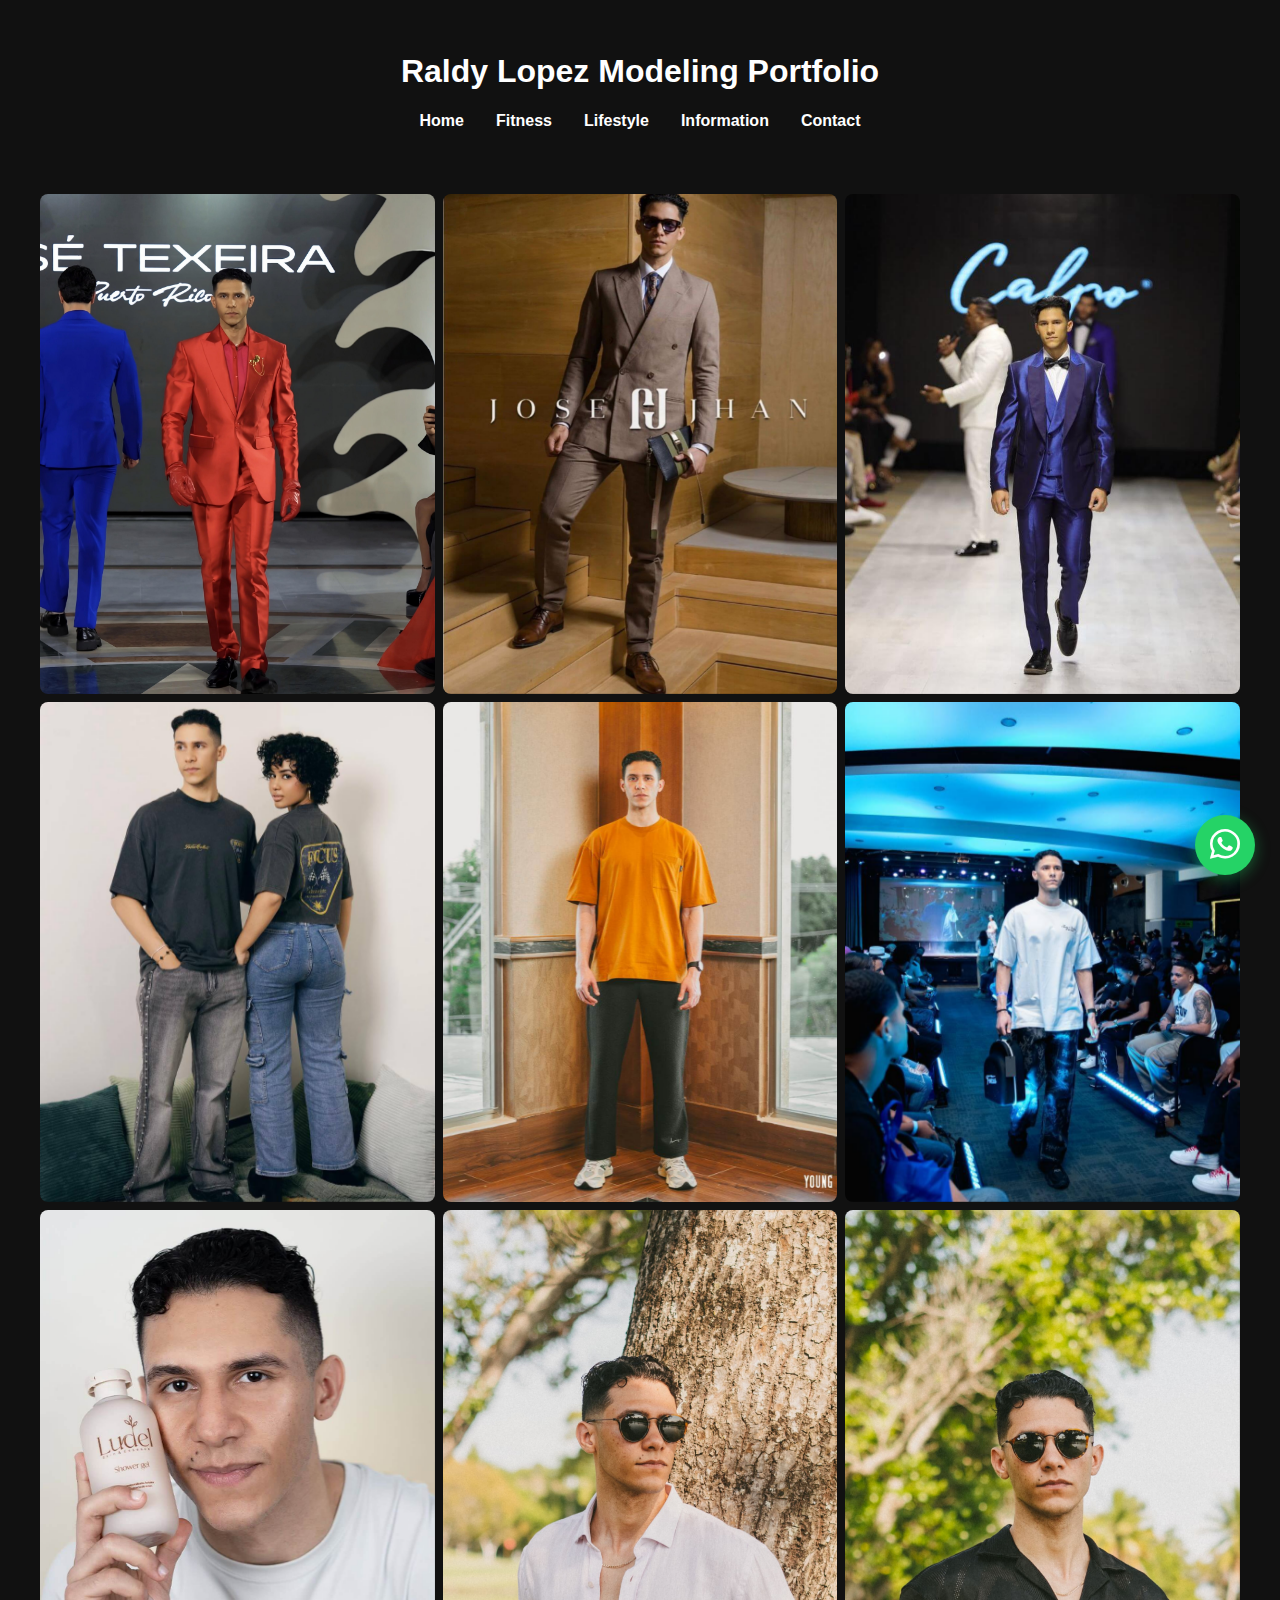
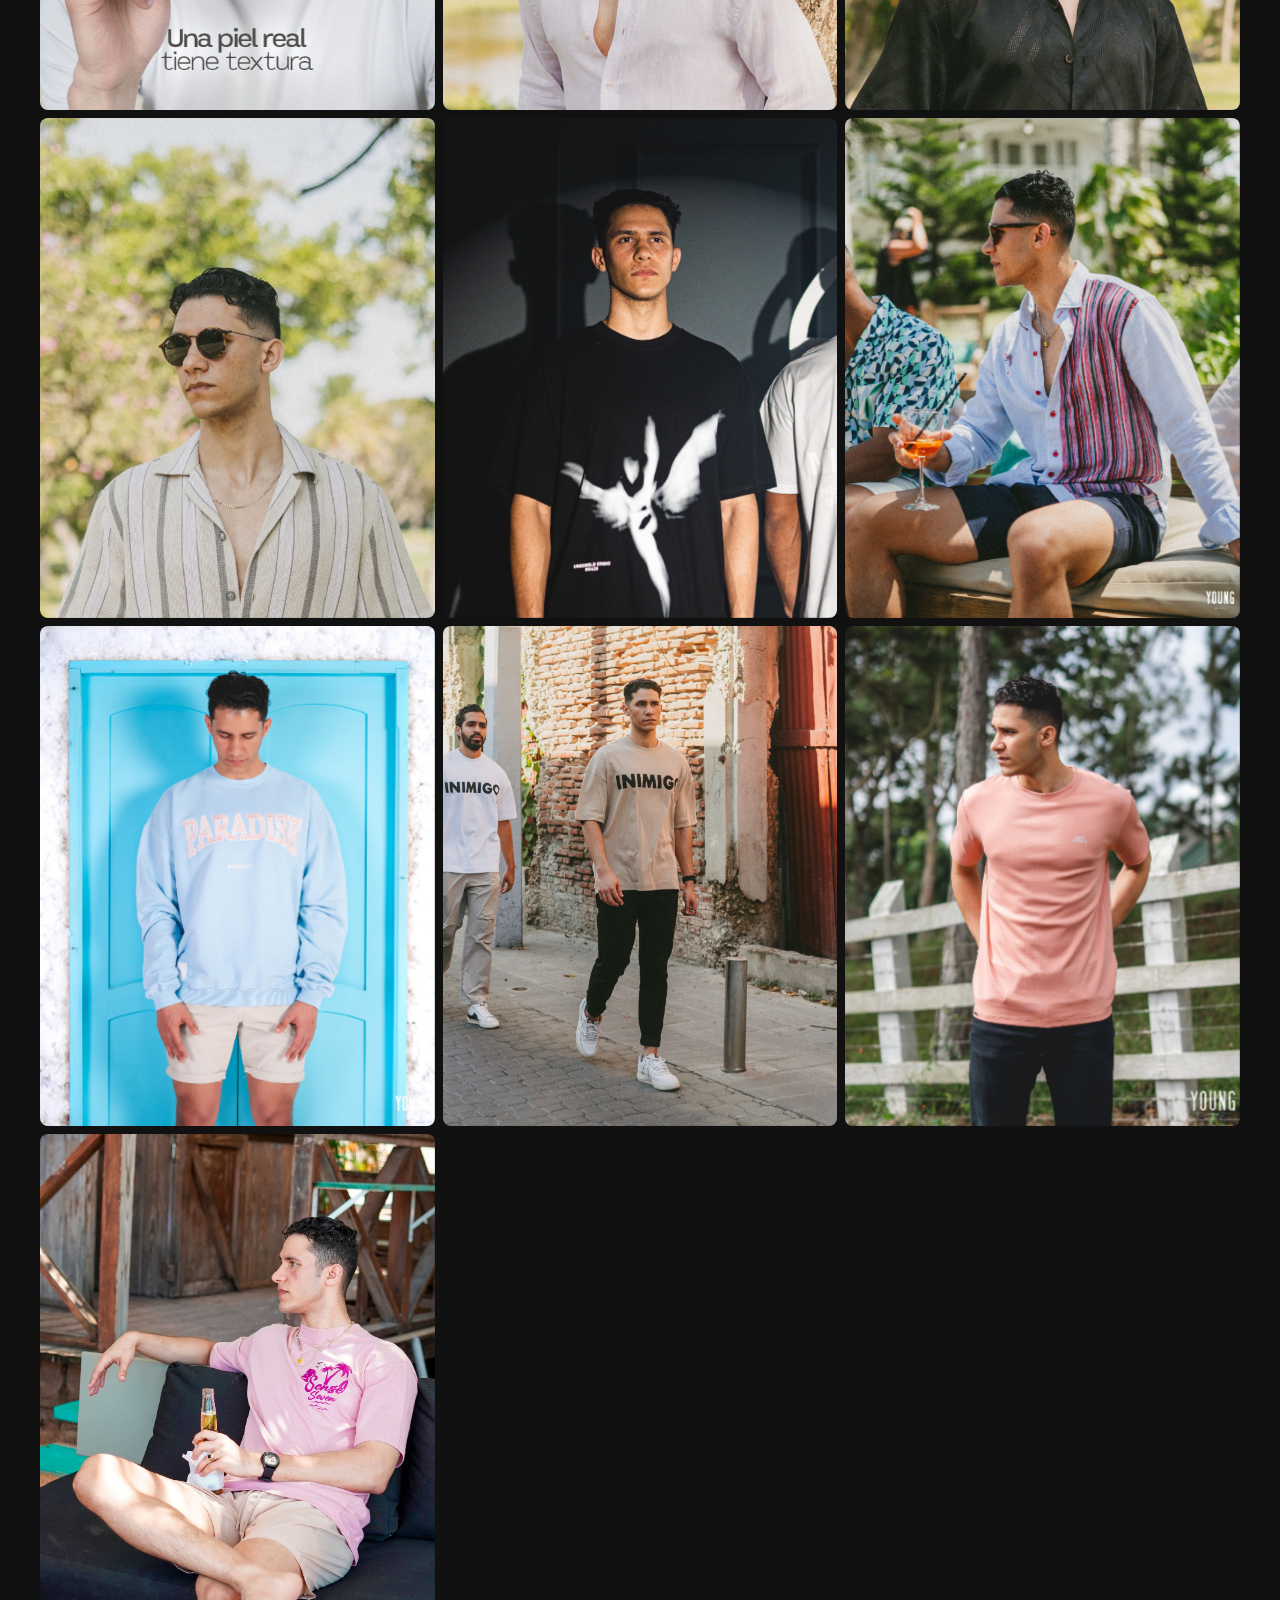
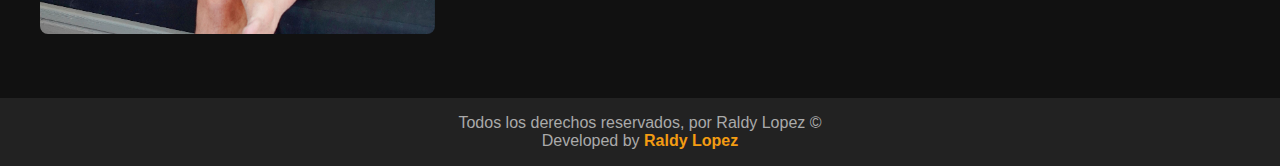
<file: index.html>
<!DOCTYPE html>
<html lang="es">
<head>
  <meta charset="UTF-8">
  <meta name="viewport" content="width=device-width, initial-scale=1.0">
  <title>Raldy Lopez Portfolio</title>
  <!-- Estilos principales -->
  <link rel="stylesheet" href="style.css">
  <!-- Bootstrap Icons para el icono de WhatsApp -->
  <link rel="stylesheet" href="https://cdn.jsdelivr.net/npm/bootstrap-icons@1.11.0/font/bootstrap-icons.css">
  <!-- Librería Fancybox para galería -->
  <link rel="stylesheet" href="https://cdn.jsdelivr.net/npm/@fancyapps/ui@5.0/dist/fancybox/fancybox.css" />
</head>
<body>

<!-- ====== Header ====== -->
<header>
  <h1>Raldy Lopez Modeling Portfolio</h1>

  <!-- Menú hamburguesa -->
  <nav class="navbar">
    <!-- Botón hamburguesa con 3 líneas -->
    <div class="menu-toggle" id="menu-toggle">
      <span></span>
      <span></span>
      <span></span>
    </div>

    <!-- Enlaces del menú -->
    <ul class="nav-links" id="nav-links">
      <li><a href="index.html">Home</a></li>
      <li><a href="fitness.html">Fitness</a></li>
      <li><a href="lifestyle.html">Lifestyle</a></li>
     <!-- <li><a href="videos.html">Videos</a></li> -->
      <li><a href="about.html">Information</a></li>
      <li><a href="contact.html">Contact</a></li>
    </ul>
  </nav>
</header>

<!-- ====== Galería principal (Grid 3x3) ====== -->
<section class="grid">

  <!-- ===== Jose Texeira ===== -->
  <a href="jose-texeira/1.jpeg" data-fancybox="josetexeira" class="grid-item">
    <img src="jose-texeira/1.jpeg" alt="Sesión Focus 1">
  </a>
  <a href="jose-texeira/2.jpeg" data-fancybox="josetexeira" style="display:none;"></a>
  <a href="jose-texeira/3.jpeg" data-fancybox="josetexeira" style="display:none;"></a>
  <a href="jose-texeira/4.jpeg" data-fancybox="josetexeira" style="display:none;"></a>
  <a href="jose-texeira/5.jpeg" data-fancybox="josetexeira" style="display:none;"></a>
  <a href="jose-texeira/6.jpeg" data-fancybox="josetexeira" style="display:none;"></a>
  <a href="jose-texeira/7.jpeg" data-fancybox="josetexeira" style="display:none;"></a>


  <!-- ===== Sesión 3: Jose Jhan ===== -->
  <a href="Jose-Jhan/1.jpeg" data-fancybox="sesion3" class="grid-item">
    <img src="Jose-Jhan/1.jpeg" alt="Sesión Jose Jhan 1">
  </a>
  <a href="Jose-Jhan/2.jpeg" data-fancybox="sesion3" style="display:none;"></a>
  <a href="Jose-Jhan/3.jpeg" data-fancybox="sesion3" style="display:none;"></a>
  <a href="Jose-Jhan/4.jpeg" data-fancybox="sesion3" style="display:none;"></a>
  <a href="Jose-Jhan/5.jpeg" data-fancybox="sesion3" style="display:none;"></a>
  <a href="Jose-Jhan/6.jpeg" data-fancybox="sesion3" style="display:none;"></a>
  <a href="Jose-Jhan/7.jpeg" data-fancybox="sesion3" style="display:none;"></a>

  <!-- ===== Sesión 4: Calpo ===== -->
  <a href="Calpo/1.jpeg" data-fancybox="sesion4" class="grid-item">
    <img src="Calpo/1.jpeg" alt="Sesión Calpo 1">
  </a>
  <a href="Calpo/2.jpeg" data-fancybox="sesion4" style="display:none;"></a>
  <a href="Calpo/4.jpeg" data-fancybox="sesion4" style="display:none;"></a>
  <a href="Calpo/5.jpeg" data-fancybox="sesion4" style="display:none;"></a>
  <a href="Calpo/6.jpeg" data-fancybox="sesion4" style="display:none;"></a>
  <a href="Calpo/7.jpeg" data-fancybox="sesion4" style="display:none;"></a>
  <a href="Calpo/8.jpeg" data-fancybox="sesion4" style="display:none;"></a>
  <a href="Calpo/9.jpeg" data-fancybox="sesion4" style="display:none;"></a>
  <a href="Calpo/10.jpeg" data-fancybox="sesion4" style="display:none;"></a>


  <!-- ===== Sesión 1: Focus ===== -->
  <a href="focus/1.jpeg" data-fancybox="sesion1" class="grid-item">
    <img src="focus/1.jpeg" alt="Sesión Focus 1">
  </a>
  <a href="focus/2.jpeg" data-fancybox="sesion1" style="display:none;"></a>
  <a href="focus/3.jpeg" data-fancybox="sesion1" style="display:none;"></a>
  <a href="focus/4.jpeg" data-fancybox="sesion1" style="display:none;"></a>
  <a href="focus/5.jpeg" data-fancybox="sesion1" style="display:none;"></a>
  <a href="focus/6.jpeg" data-fancybox="sesion1" style="display:none;"></a>
  <a href="focus/7.jpeg" data-fancybox="sesion1" style="display:none;"></a>
  <a href="focus/8.jpeg" data-fancybox="sesion1" style="display:none;"></a>
  <a href="focus/9.jpeg" data-fancybox="sesion1" style="display:none;"></a>
  <a href="focus/10.jpeg" data-fancybox="sesion1" style="display:none;"></a>

  <!-- ===== Sesión 2: Inimigo Young ===== -->
  <a href="Inimigo-Young/1.jpeg" data-fancybox="sesion2" class="grid-item">
    <img src="Inimigo-Young/1.jpeg" alt="Sesión Inimigo Young 1">
  </a>
  <a href="Inimigo-Young/2.jpeg" data-fancybox="sesion2" style="display:none;"></a>
  <a href="Inimigo-Young/3.jpeg" data-fancybox="sesion2" style="display:none;"></a>
  <a href="Inimigo-Young/4.jpeg" data-fancybox="sesion2" style="display:none;"></a>
  <a href="Inimigo-Young/5.jpeg" data-fancybox="sesion2" style="display:none;"></a>
  <a href="Inimigo-Young/6.jpeg" data-fancybox="sesion2" style="display:none;"></a>
  <a href="Inimigo-Young/7.jpeg" data-fancybox="sesion2" style="display:none;"></a>
  <a href="Inimigo-Young/8.jpeg" data-fancybox="sesion2" style="display:none;"></a>
  <a href="Inimigo-Young/9.jpeg" data-fancybox="sesion2" style="display:none;"></a>
  <a href="Inimigo-Young/10.jpeg" data-fancybox="sesion2" style="display:none;"></a>
  <a href="Inimigo-Young/11.jpeg" data-fancybox="sesion2" style="display:none;"></a>



  <!-- ===== Sesión 5: Focus pasarela ===== -->
  <a href="Focus-pasarela/1.jpeg" data-fancybox="sesion5" class="grid-item">
    <img src="Focus-pasarela/1.jpeg" alt="Sesión Focus pasarela 1">
  </a>
  <a href="Focus-pasarela/2.jpeg" data-fancybox="sesion5" style="display:none;"></a>
  <a href="Focus-pasarela/3.jpeg" data-fancybox="sesion5" style="display:none;"></a>
  <a href="Focus-pasarela/4.jpeg" data-fancybox="sesion5" style="display:none;"></a>
  <a href="Focus-pasarela/5.jpeg" data-fancybox="sesion5" style="display:none;"></a>
  <a href="Focus-pasarela/6.jpeg" data-fancybox="sesion5" style="display:none;"></a>

  <!-- ===== Sesión 6: Ludel Skin ===== -->
  <a href="Ludel-Skin/1.jpeg" data-fancybox="sesion6" class="grid-item">
    <img src="Ludel-Skin/1.jpeg" alt="Sesión Ludel Skin">
  </a>
  <a href="Ludel-Skin/2.jpeg" data-fancybox="sesion6" style="display:none;"></a>
  <a href="Ludel-Skin/3.jpeg" data-fancybox="sesion6" style="display:none;"></a>

  <!-- ===== Sesión 7: Semana Santa Young 2024 parte 3 ===== -->
  <a href="Young-semana-santa-2024-parte-3/1.jpeg" data-fancybox="sesion7" class="grid-item">
    <img src="Young-semana-santa-2024-parte-3/1.jpeg" alt="Sesión Semana Santa Young 2024 parte 3">
  </a>
  <a href="Young-semana-santa-2024-parte-3/2.jpeg" data-fancybox="sesion7" style="display:none;"></a>
  <a href="Young-semana-santa-2024-parte-3/3.jpeg" data-fancybox="sesion7" style="display:none;"></a>
  <a href="Young-semana-santa-2024-parte-3/4.jpeg" data-fancybox="sesion7" style="display:none;"></a>
  <a href="Young-semana-santa-2024-parte-3/5.jpeg" data-fancybox="sesion7" style="display:none;"></a>
  <a href="Young-semana-santa-2024-parte-3/6.jpeg" data-fancybox="sesion7" style="display:none;"></a>
  <a href="Young-semana-santa-2024-parte-3/7.jpeg" data-fancybox="sesion7" style="display:none;"></a>

  <!-- ===== Sesión 8: Semana Santa Young 2024 parte 1 ===== -->
  <a href="Young-semana-santa-2024/1.jpeg" data-fancybox="sesion8" class="grid-item">
    <img src="Young-semana-santa-2024/1.jpeg" alt="Sesión Semana Santa Young 2024 parte 1">
  </a>
  <a href="Young-semana-santa-2024/2.jpeg" data-fancybox="sesion8" style="display:none;"></a>
  <a href="Young-semana-santa-2024/3.jpeg" data-fancybox="sesion8" style="display:none;"></a>
  <a href="Young-semana-santa-2024/4.jpeg" data-fancybox="sesion8" style="display:none;"></a>
  <a href="Young-semana-santa-2024/5.jpeg" data-fancybox="sesion8" style="display:none;"></a>
  <a href="Young-semana-santa-2024/6.jpeg" data-fancybox="sesion8" style="display:none;"></a>
  <a href="Young-semana-santa-2024/7.jpeg" data-fancybox="sesion8" style="display:none;"></a>

  <!-- ===== Sesión 9: Semana Santa Young 2024 parte 2 ===== -->
  <a href="Young-semana-santa-2024-parte-2/1.jpeg" data-fancybox="sesion9" class="grid-item">
    <img src="Young-semana-santa-2024-parte-2/1.jpeg" alt="Sesión Semana Santa Young 2024 parte 2">
  </a>
  <a href="Young-semana-santa-2024-parte-2/2.jpeg" data-fancybox="sesion9" style="display:none;"></a>
  <a href="Young-semana-santa-2024-parte-2/3.jpeg" data-fancybox="sesion9" style="display:none;"></a>
  <a href="Young-semana-santa-2024-parte-2/4.jpeg" data-fancybox="sesion9" style="display:none;"></a>
  <a href="Young-semana-santa-2024-parte-2/5.jpeg" data-fancybox="sesion9" style="display:none;"></a>
  <a href="Young-semana-santa-2024-parte-2/6.jpeg" data-fancybox="sesion9" style="display:none;"></a>
  <a href="Young-semana-santa-2024-parte-2/7.jpeg" data-fancybox="sesion9" style="display:none;"></a>
  <a href="Young-semana-santa-2024-parte-2/8.jpeg" data-fancybox="sesion9" style="display:none;"></a>
  <a href="Young-semana-santa-2024-parte-2/9.jpeg" data-fancybox="sesion9" style="display:none;"></a>
  <a href="Young-semana-santa-2024-parte-2/10.jpeg" data-fancybox="sesion9" style="display:none;"></a>
  <a href="Young-semana-santa-2024-parte-2/11.jpeg" data-fancybox="sesion9" style="display:none;"></a>
  <a href="Young-semana-santa-2024-parte-2/12.jpeg" data-fancybox="sesion9" style="display:none;"></a>
  <a href="Young-semana-santa-2024-parte-2/13.jpeg" data-fancybox="sesion9" style="display:none;"></a>
  <a href="Young-semana-santa-2024-parte-2/14.jpeg" data-fancybox="sesion9" style="display:none;"></a>


  <!-- ===== Sesión 10: Heavely Undergold ===== -->
  <a href="heavely-undergold/1.jpeg" data-fancybox="sesion10" class="grid-item">
    <img src="heavely-undergold/1.jpeg" alt="Sesión Heavely Undergold">
  </a>
  <a href="heavely-undergold/2.jpeg" data-fancybox="sesion10" style="display:none;"></a>
  <a href="heavely-undergold/3.jpeg" data-fancybox="sesion10" style="display:none;"></a>
  <a href="heavely-undergold/4.jpeg" data-fancybox="sesion10" style="display:none;"></a>
  <a href="heavely-undergold/5.jpeg" data-fancybox="sesion10" style="display:none;"></a>
  <a href="heavely-undergold/6.jpeg" data-fancybox="sesion10" style="display:none;"></a>
  <a href="heavely-undergold/7.jpeg" data-fancybox="sesion10" style="display:none;"></a>
  <a href="heavely-undergold/8.jpeg" data-fancybox="sesion10" style="display:none;"></a>
  <a href="heavely-undergold/9.jpeg" data-fancybox="sesion10" style="display:none;"></a>
  <a href="heavely-undergold/11.jpeg" data-fancybox="sesion10" style="display:none;"></a>
  <a href="heavely-undergold/12.jpeg" data-fancybox="sesion10" style="display:none;"></a>

  <!-- ===== Sesión 11: semana santa young 2023 parte 1  ===== -->
  <a href="semana-santa-young-2023/1.jpeg" data-fancybox="sesion11" class="grid-item">
    <img src="semana-santa-young-2023/1.jpeg" alt="Sesión Semana Santa Young 2023 parte 1">
  </a>
  <a href="semana-santa-young-2023/2.jpeg" data-fancybox="sesion11" style="display:none;"></a>
  <a href="semana-santa-young-2023/3.jpeg" data-fancybox="sesion11" style="display:none;"></a>
  <a href="semana-santa-young-2023/4.jpeg" data-fancybox="sesion11" style="display:none;"></a>
  <a href="semana-santa-young-2023/5.jpeg" data-fancybox="sesion11" style="display:none;"></a>
  <a href="semana-santa-young-2023/6.jpeg" data-fancybox="sesion11" style="display:none;"></a>
  <a href="semana-santa-young-2023/7.jpeg" data-fancybox="sesion11" style="display:none;"></a>
  <a href="semana-santa-young-2023/8.jpeg" data-fancybox="sesion11" style="display:none;"></a>
  <a href="semana-santa-young-2023/9.jpeg" data-fancybox="sesion11" style="display:none;"></a>
  <a href="semana-santa-young-2023/10.jpeg" data-fancybox="sesion11" style="display:none;"></a>
  <a href="semana-santa-young-2023/11.jpeg" data-fancybox="sesion11" style="display:none;"></a>
  <a href="semana-santa-young-2023/12.jpeg" data-fancybox="sesion11" style="display:none;"></a>


  <!-- ===== Sesión 12:paradise undergold   ===== -->
  <a href="paradise-undergold/1.jpeg" data-fancybox="sesion12" class="grid-item">
    <img src="paradise-undergold/1.jpeg" alt="Sesión 12 ">
  </a>
  <a href="paradise-undergold/2.jpeg" data-fancybox="sesion12" style="display:none;"></a>
  <a href="paradise-undergold/3.jpeg" data-fancybox="sesion12" style="display:none;"></a>
  <a href="paradise-undergold/4.jpeg" data-fancybox="sesion12" style="display:none;"></a>
  <a href="paradise-undergold/5.jpeg" data-fancybox="sesion12" style="display:none;"></a>


  <!-- ===== Sesión 13: inimigo no enemies  ===== -->
  <a href="inimigo-no-enemies/1.jpeg" data-fancybox="sesion13" class="grid-item">
    <img src="inimigo-no-enemies/1.jpeg" alt="Sesión 13 inimigo no enemies">
  </a>
  <a href="inimigo-no-enemies/2.jpeg" data-fancybox="sesion13" style="display:none;"></a>
  <a href="inimigo-no-enemies/3.jpeg" data-fancybox="sesion13" style="display:none;"></a>
  <a href="inimigo-no-enemies/4.jpeg" data-fancybox="sesion13" style="display:none;"></a>
  <a href="inimigo-no-enemies/5.jpeg" data-fancybox="sesion13" style="display:none;"></a>
  <a href="inimigo-no-enemies/6.jpeg" data-fancybox="sesion13" style="display:none;"></a>
  <a href="inimigo-no-enemies/7.jpeg" data-fancybox="sesion13" style="display:none;"></a>
  <a href="inimigo-no-enemies/8.jpeg" data-fancybox="sesion13" style="display:none;"></a>
  <a href="inimigo-no-enemies/9.jpeg" data-fancybox="sesion13" style="display:none;"></a>
  <a href="inimigo-no-enemies/10.jpeg" data-fancybox="sesion13" style="display:none;"></a>


    <!-- ===== Sesión 14: dsplace young ===== -->
  <a href="dsplace-young/1.jpeg" data-fancybox="sesion14" class="grid-item">
    <img src="dsplace-young/1.jpeg" alt="Sesión 14 dsplace young">
  </a>
  <a href="dsplace-young/2.jpeg" data-fancybox="sesion14" style="display:none;"></a>
  <a href="dsplace-young/3.jpeg" data-fancybox="sesion14" style="display:none;"></a>
  <a href="dsplace-young/4.jpeg" data-fancybox="sesion14" style="display:none;"></a>
  <a href="dsplace-young/5.jpeg" data-fancybox="sesion14" style="display:none;"></a>
  <a href="dsplace-young/6.jpeg" data-fancybox="sesion14" style="display:none;"></a>
  <a href="dsplace-young/7.jpeg" data-fancybox="sesion14" style="display:none;"></a>
  <a href="dsplace-young/8.jpeg" data-fancybox="sesion14" style="display:none;"></a>
  <a href="dsplace-young/9.jpeg" data-fancybox="sesion14" style="display:none;"></a>


  <!-- ===== Sesión 15: Sense 7 - semana santa ===== -->
  <a href="sense7-semana-santa/1.jpeg" data-fancybox="sesion15" class="grid-item">
    <img src="sense7-semana-santa/1.jpeg" alt="Sesión 15 Sense 7 semana santa">
  </a>
  <a href="sense7-semana-santa/2.jpeg" data-fancybox="sesion15" style="display:none;"></a>
  <a href="sense7-semana-santa/3.jpeg" data-fancybox="sesion15" style="display:none;"></a>
  <a href="sense7-semana-santa/4.jpeg" data-fancybox="sesion15" style="display:none;"></a>
  <a href="sense7-semana-santa/5.jpeg" data-fancybox="sesion15" style="display:none;"></a>

</section>

<!-- ====== Footer ====== -->
<footer class="footer">
  <p class="footer__texto">Todos los derechos reservados, por Raldy Lopez ©</p>
  <p class="footer__texto">Developed by <a href="https://raldylopez20.github.io/Landing-page-personal-de-servicios/" target="_blank" class="footer-enlace">Raldy Lopez</a></p>
</footer>

<!-- ====== Botón flotante de WhatsApp ====== -->
<a href="https://wa.me/18294635850?text=Hola%20Raldy%20un%20placer%2C%20soy%20%28TU%20NOMBRE%29%2C%20me%20gusto%20tu%20perfil%20y%20me%20gustaria%20trabajar%20o%20colaborar%20contigo%21%21"
   target="_blank" class="whatsapp-flotante">
  <i class="bi bi-whatsapp"></i>
</a>

<!-- ====== Scripts ====== -->
<!-- Script de Fancybox para galería lightbox -->
<script src="https://cdn.jsdelivr.net/npm/@fancyapps/ui@5.0/dist/fancybox/fancybox.umd.js"></script>
<script>
  // Configuración de Fancybox (con miniaturas y más controles)
  Fancybox.bind("[data-fancybox]", {
    // Miniaturas activadas automáticamente
    Thumbs: {
      autoStart: true,
    },
    // Barra de herramientas con más botones
    Toolbar: {
      display: {
        left: ["infobar"],
        middle: ["zoomIn", "zoomOut", "toggle1to1"],
        right: ["slideshow", "fullscreen", "download", "thumbs", "close"],
      },
    }
  });
</script>

<!-- Script para el menú hamburguesa responsive -->
<script>
  const toggle = document.getElementById('menu-toggle');
  const navLinks = document.getElementById('nav-links');

  toggle.addEventListener('click', () => {
    toggle.classList.toggle('active');   // Activa animación del botón hamburguesa
    navLinks.classList.toggle('active'); // Muestra u oculta el menú
  });
</script>

</body>
</html>
</file>
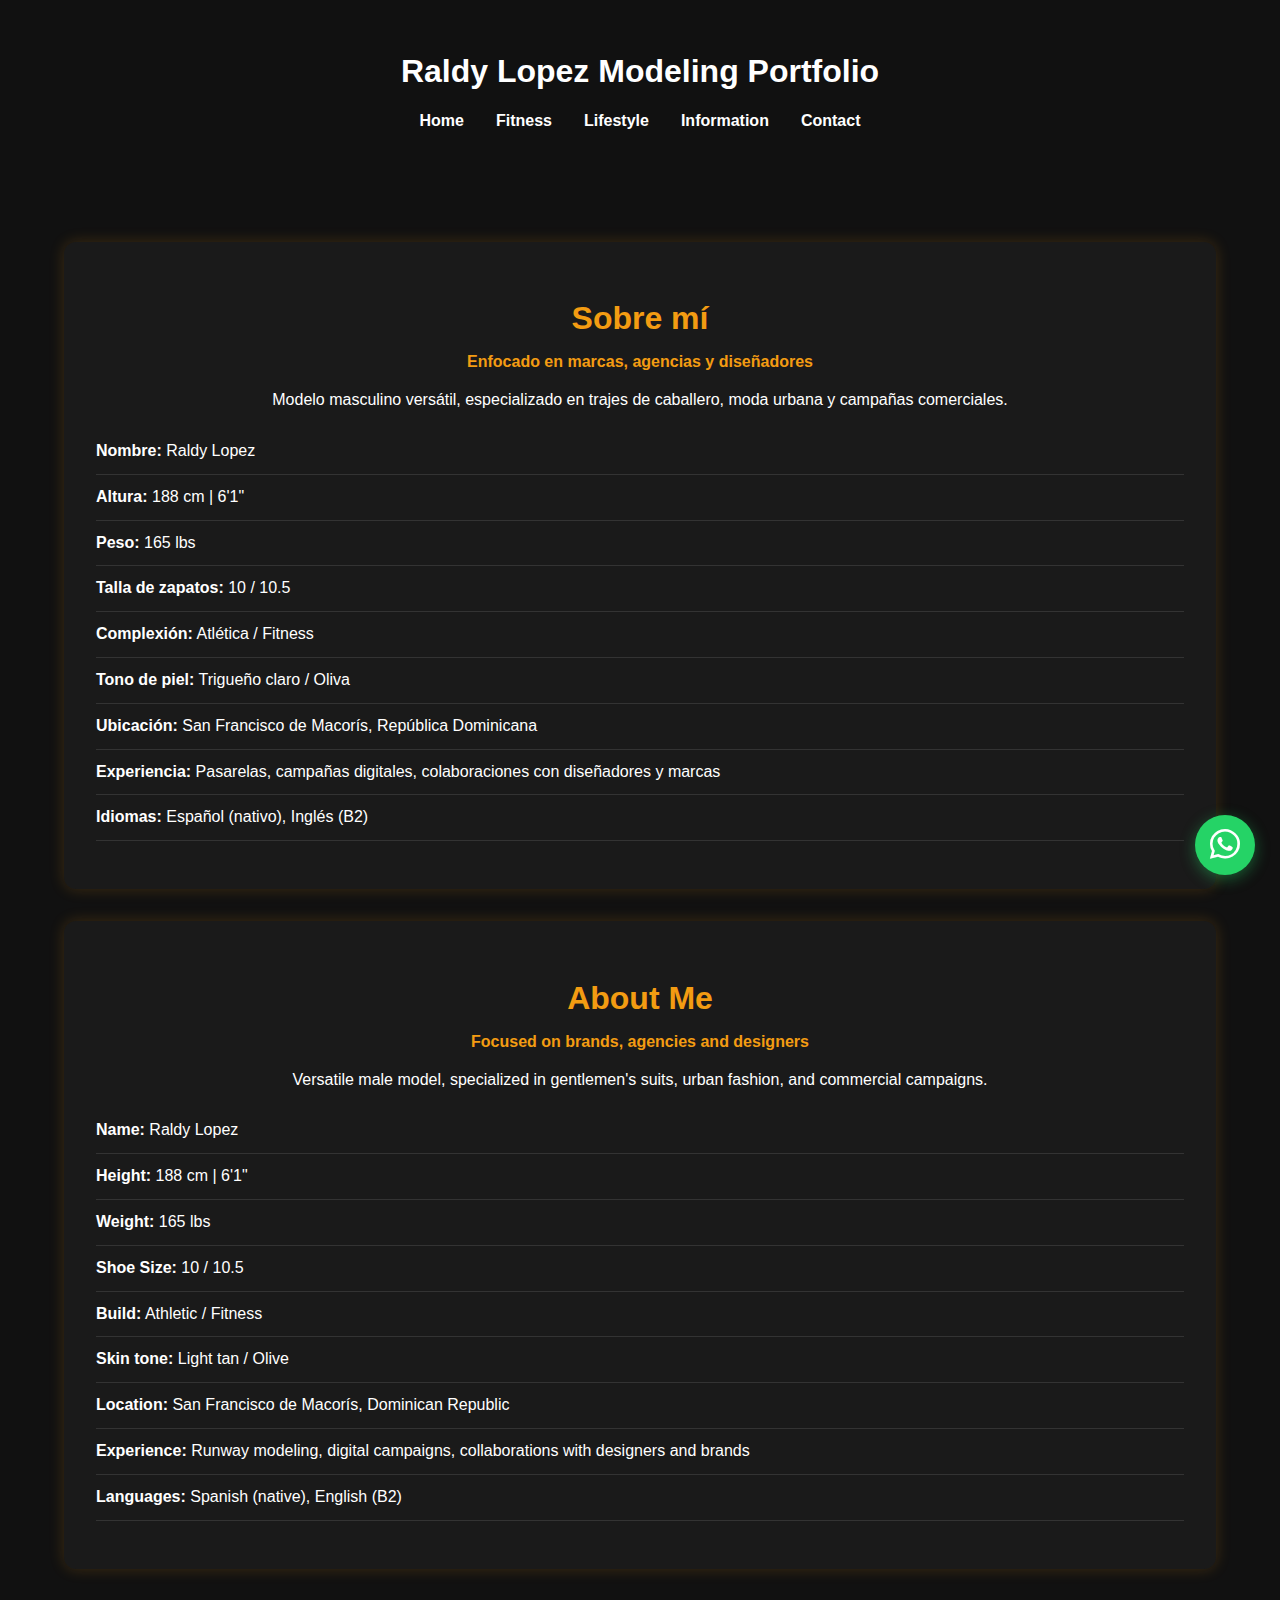
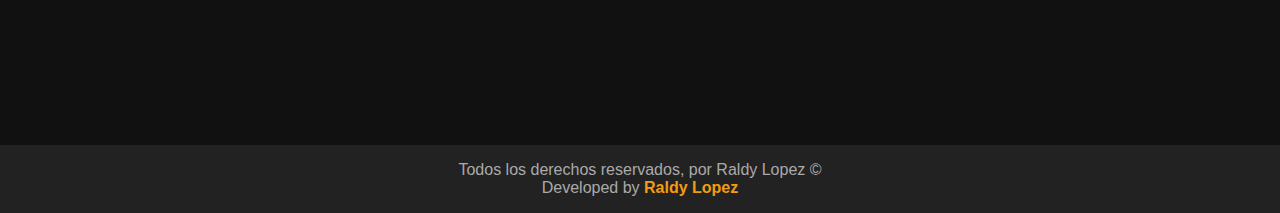
<file: about.html>
<!DOCTYPE html>
<html lang="es">

<head>
  <meta charset="UTF-8">
  <meta name="viewport" content="width=device-width, initial-scale=1.0">
  <title>Information - Raldy Lopez</title>
  <!-- Estilos principales -->
  <link rel="stylesheet" href="style.css">
  <!-- Bootstrap Icons para el icono de WhatsApp -->
  <link rel="stylesheet" href="https://cdn.jsdelivr.net/npm/bootstrap-icons@1.11.0/font/bootstrap-icons.css">
</head>

<body>

  <!-- ====== Header ====== -->
  <header>
    <h1>Raldy Lopez Modeling Portfolio</h1>

    <!-- Menú hamburguesa -->
    <nav class="navbar">
      <!-- Botón hamburguesa con 3 líneas -->
      <div class="menu-toggle" id="menu-toggle">
        <span></span>
        <span></span>
        <span></span>
      </div>

      <!-- Enlaces del menú -->
      <ul class="nav-links" id="nav-links">
        <li><a href="index.html">Home</a></li>
        <li><a href="fitness.html">Fitness</a></li>
        <li><a href="lifestyle.html">Lifestyle</a></li>
        <!-- <li><a href="videos.html">Videos</a></li> -->
        <li><a href="about.html">Information</a></li>
        <li><a href="contact.html">Contact</a></li>
      </ul>
      </ul>
    </nav>
  </header>

  <!-- ====== Contenido principal ====== -->
  <main>

    <!-- ====== About Section ====== -->
    <section class="about-section">
      <div class="about-card">
        <!-- Español -->
        <div class="about-block">
          <h2>Sobre mí</h2>
          <p class="about-focus">Enfocado en marcas, agencias y diseñadores</p>
          <p class="about-description">
            Modelo masculino versátil, especializado en trajes de caballero, moda urbana y campañas comerciales.
          </p>
          <ul class="about-list">
            <li><strong>Nombre:</strong> Raldy Lopez</li>
            <li><strong>Altura:</strong> 188 cm | 6'1"</li>
            <li><strong>Peso:</strong> 165 lbs</li>
            <li><strong>Talla de zapatos:</strong> 10 / 10.5</li>
            <li><strong>Complexión:</strong> Atlética / Fitness</li>
            <li><strong>Tono de piel:</strong> Trigueño claro / Oliva</li>
            <li><strong>Ubicación:</strong> San Francisco de Macorís, República Dominicana</li>
            <li><strong>Experiencia:</strong> Pasarelas, campañas digitales, colaboraciones con diseñadores y marcas
            </li>
            <li><strong>Idiomas:</strong> Español (nativo), Inglés (B2)</li>
          </ul>
        </div>

        <!-- Inglés -->
        <div class="about-block">
          <h2>About Me</h2>
          <p class="about-focus">Focused on brands, agencies and designers</p>
          <p class="about-description">
            Versatile male model, specialized in gentlemen's suits, urban fashion, and commercial campaigns.
          </p>
          <ul class="about-list">
            <li><strong>Name:</strong> Raldy Lopez</li>
            <li><strong>Height:</strong> 188 cm | 6'1"</li>
            <li><strong>Weight:</strong> 165 lbs</li>
            <li><strong>Shoe Size:</strong> 10 / 10.5</li>
            <li><strong>Build:</strong> Athletic / Fitness</li>
            <li><strong>Skin tone:</strong> Light tan / Olive</li>
            <li><strong>Location:</strong> San Francisco de Macorís, Dominican Republic</li>
            <li><strong>Experience:</strong> Runway modeling, digital campaigns, collaborations with designers and
              brands</li>
            <li><strong>Languages:</strong> Spanish (native), English (B2)</li>
          </ul>
        </div>
      </div>
    </section>

  </main>

  <!-- ====== Footer ====== -->
  <footer class="footer">
    <p class="footer__texto">Todos los derechos reservados, por Raldy Lopez ©</p>
    <p class="footer__texto">Developed by <a href="https://raldylopez20.github.io/Landing-page-personal-de-servicios/" target="_blank" class="footer-enlace">Raldy Lopez</a></p>
  </footer>

  <!-- ====== Botón flotante de WhatsApp ====== -->
  <a href="https://wa.me/18294635850?text=Hola%20Raldy%20un%20placer%2C%20soy%20%28TU%20NOMBRE%29%2C%20me%20gusto%20tu%20perfil%20y%20me%20gustaria%20trabajar%20o%20colaborar%20contigo%21%21"
     target="_blank" class="whatsapp-flotante">
    <i class="bi bi-whatsapp"></i>
  </a>

  <!-- ====== Scripts ====== -->
  <script src="https://cdn.jsdelivr.net/npm/@fancyapps/ui@5.0/dist/fancybox/fancybox.umd.js"></script>
  <link rel="stylesheet" href="https://cdn.jsdelivr.net/npm/@fancyapps/ui@5.0/dist/fancybox/fancybox.css" />
  <script>
    // Configuración de Fancybox (con miniaturas y más controles)
    Fancybox.bind("[data-fancybox]", {
      // Miniaturas activadas automáticamente
      Thumbs: {
        autoStart: true,
      },
      // Barra de herramientas con más botones
      Toolbar: {
        display: {
          left: ["infobar"],
          middle: ["zoomIn", "zoomOut", "toggle1to1"],
          right: ["slideshow", "fullscreen", "download", "thumbs", "close"],
        },
      }
    });
  </script>

  <!-- ====== Menu hamburguesa ====== -->
  <script>
    const toggle = document.getElementById('menu-toggle');
    const navLinks = document.getElementById('nav-links');

    toggle.addEventListener('click', () => {
      toggle.classList.toggle('active');   // Activa animación del botón
      navLinks.classList.toggle('active'); // Muestra/oculta menú
    });
  </script>

</body>

</html>
</file>
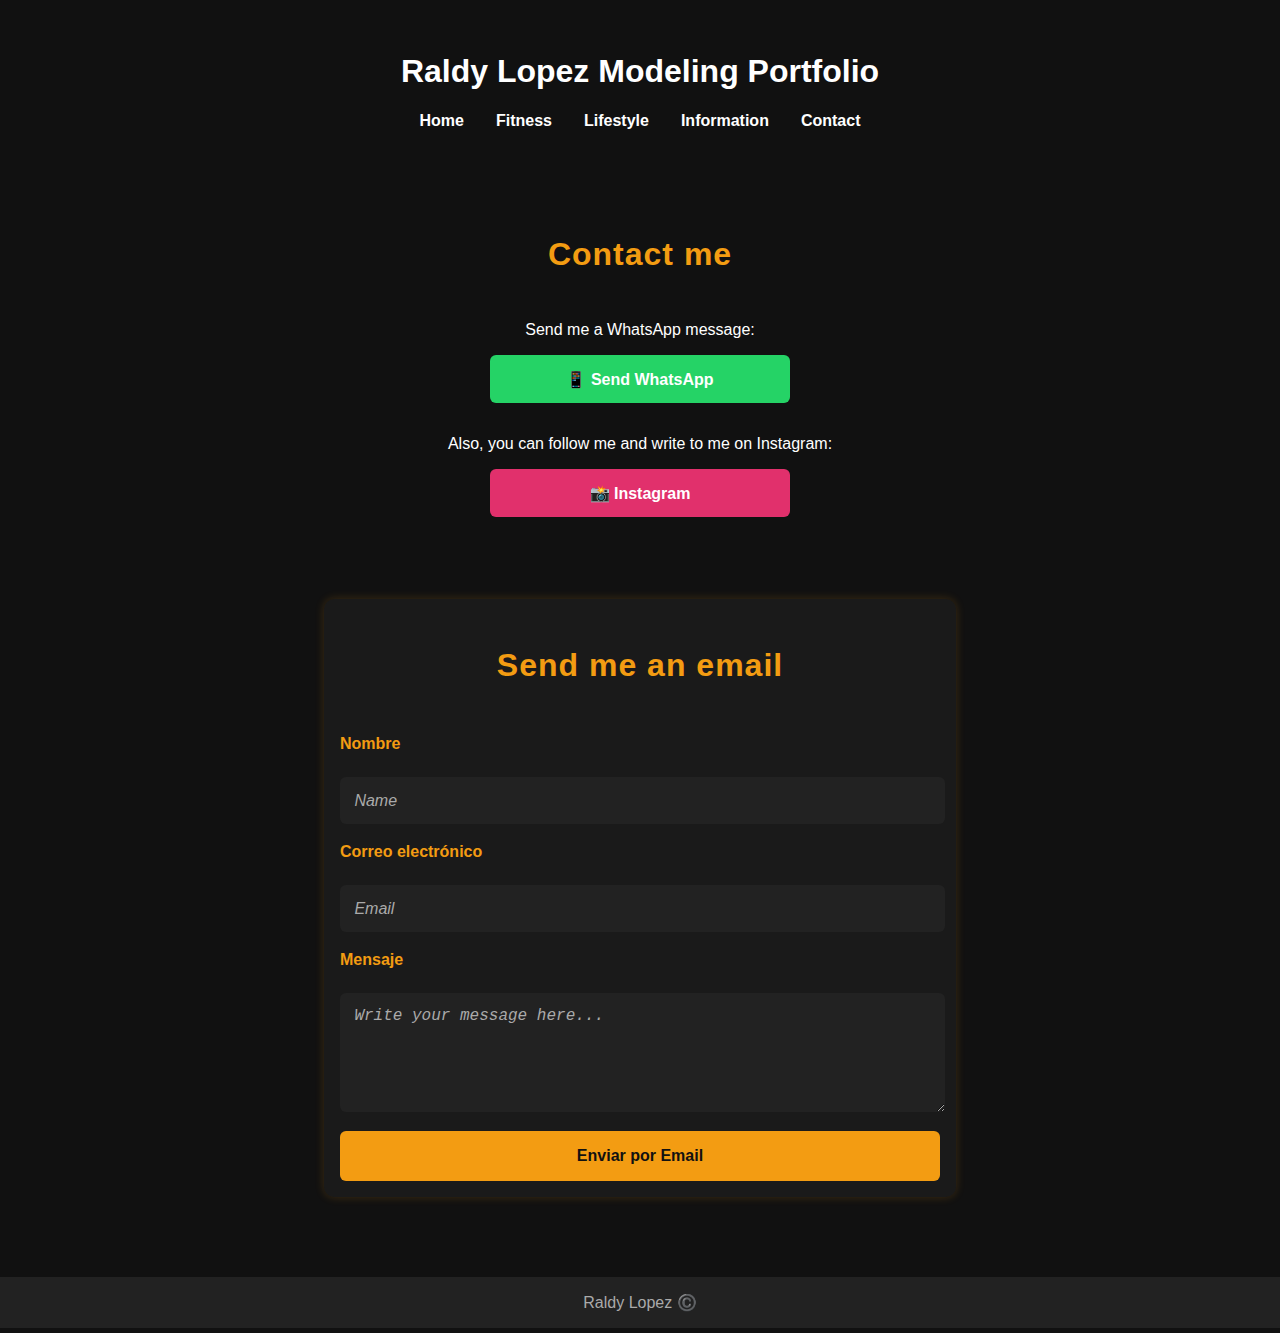
<file: contact.html>
<!DOCTYPE html>
<html lang="es">

<head>
  <meta charset="UTF-8">
  <meta name="viewport" content="width=device-width, initial-scale=1.0">
  <title>Contact - Raldy Lopez</title>
  <!-- Estilos principales -->
  <link rel="stylesheet" href="style.css">
</head>

<body>

  <!-- ====== Header ====== -->
  <header>
    <h1>Raldy Lopez Modeling Portfolio</h1>

    <!-- Menú hamburguesa -->
    <nav class="navbar">
      <!-- Botón hamburguesa con 3 líneas -->
      <div class="menu-toggle" id="menu-toggle">
        <span></span>
        <span></span>
        <span></span>
      </div>

      <!-- Enlaces del menú -->
      <ul class="nav-links" id="nav-links">
        <li><a href="index.html">Home</a></li>
        <li><a href="fitness.html">Fitness</a></li>
        <li><a href="lifestyle.html">Lifestyle</a></li>
        <!-- <li><a href="videos.html">Videos</a></li> -->
        <li><a href="about.html">Information</a></li>
        <li><a href="contact.html">Contact</a></li>
      </ul>
      </ul>
    </nav>
  </header>

  <!-- ====== Contenido principal ====== -->
  <main>
    <!-- Título principal de la sección -->
    <h2 class="contact_me">Contact me</h2>

    <!-- ====== Botones externos agrupados ====== -->
    <div class="contact-actions">
      <!-- Botón de WhatsApp -->
      <div>
        <p>Send me a WhatsApp message:</p>
        <a href="https://wa.me/18294635850?text=Hola%20Raldy%20un%20placer%2C%20soy%20%28TU%20NOMBRE%29%2C%20me%20gusto%20tu%20perfil%20y%20me%20gustaria%20trabajar%20o%20colaborar%20contigo%21%21"
          target="_blank" class="whatsapp-btn">
          📱 Send WhatsApp
        </a>
      </div>

      <!-- Botón de Instagram -->
      <div>
        <p>Also, you can follow me and write to me on Instagram:</p>
        <a href="https://www.instagram.com/raldylopez/" target="_blank" class="instagram-btn">
          📸 Instagram
        </a>
      </div>
    </div>

    <!-- ====== Formulario conectado con Formspree ====== -->
    <form class="contact-form" action="https://formspree.io/f/maqyvzla" method="POST">
      <!-- Subtítulo del formulario -->
      <p class="enviarcorreo">Send me an email</p>

      <!-- Campo nombre -->
      <label for="name">Nombre</label>
      <input type="text" id="name" name="name" placeholder="Name" required>

      <!-- Campo correo -->
      <label for="email">Correo electrónico</label>
      <input type="email" id="email" name="email" placeholder="Email" required>

      <!-- Campo mensaje -->
      <label for="message">Mensaje</label>
      <textarea id="message" name="message" rows="5" placeholder="Write your message here..." required></textarea>

      <!-- Botón de envío -->
      <button type="submit">Enviar por Email</button>
    </form>
  </main>

  <!-- ====== Footer ====== -->
  <footer class="footer">
    <p class="footer__texto">Raldy Lopez ©️</p>
  </footer>

  <!-- ====== Scripts ====== -->

  <!-- Fancybox (si usas galería en otras páginas) -->
  <script src="https://cdn.jsdelivr.net/npm/@fancyapps/ui@5.0/dist/fancybox/fancybox.umd.js"></script>
  <link rel="stylesheet" href="https://cdn.jsdelivr.net/npm/@fancyapps/ui@5.0/dist/fancybox/fancybox.css" />

  <script>
    // Configuración de Fancybox (con miniaturas y más controles)
    Fancybox.bind("[data-fancybox]", {
      // Miniaturas activadas automáticamente
      Thumbs: {
        autoStart: true,
      },
      // Barra de herramientas con más botones
      Toolbar: {
        display: {
          left: ["infobar"],
          middle: ["zoomIn", "zoomOut", "toggle1to1"],
          right: ["slideshow", "fullscreen", "download", "thumbs", "close"],
        },
      }
    });
  </script>

  <!-- Menú hamburguesa responsive -->
  <script>
    const toggle = document.getElementById('menu-toggle');
    const navLinks = document.getElementById('nav-links');

    toggle.addEventListener('click', () => {
      toggle.classList.toggle('active');   // Activa animación del botón
      navLinks.classList.toggle('active'); // Muestra/oculta menú
    });
  </script>

</body>

</html>
</file>
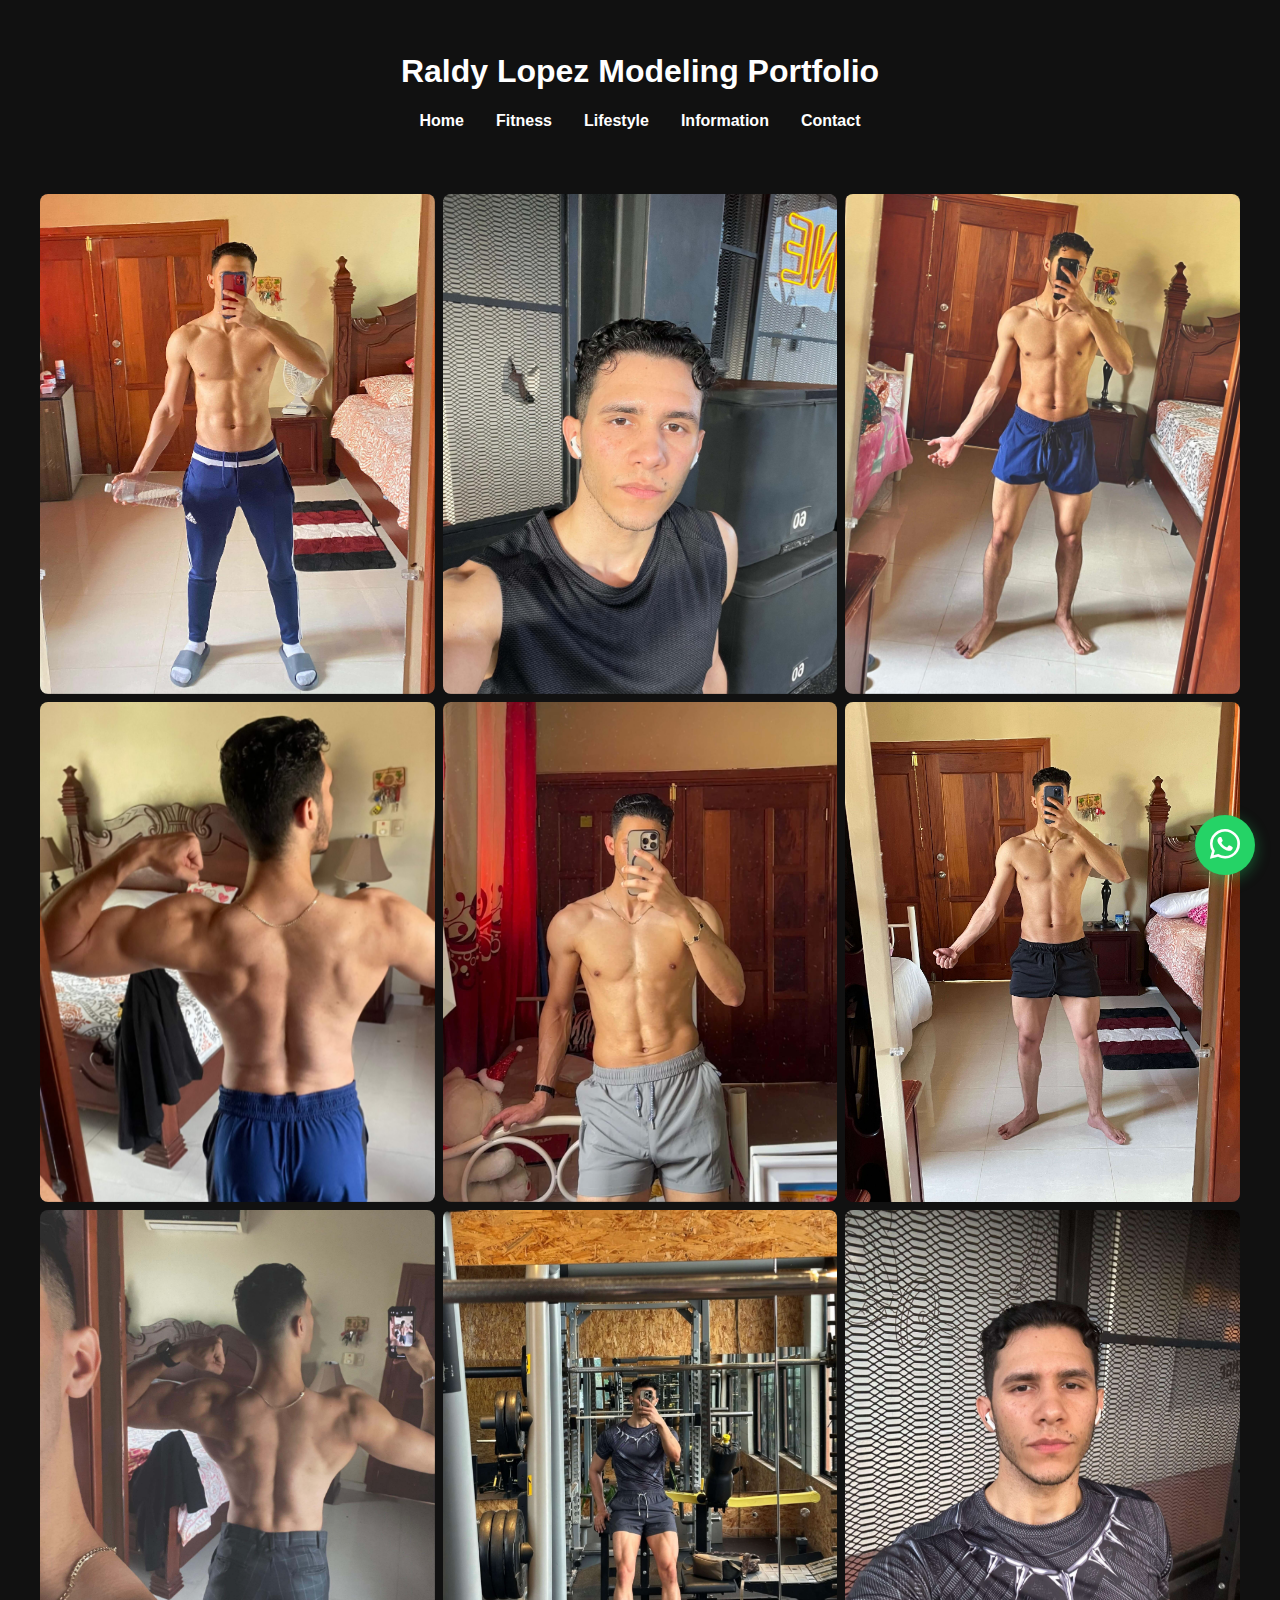
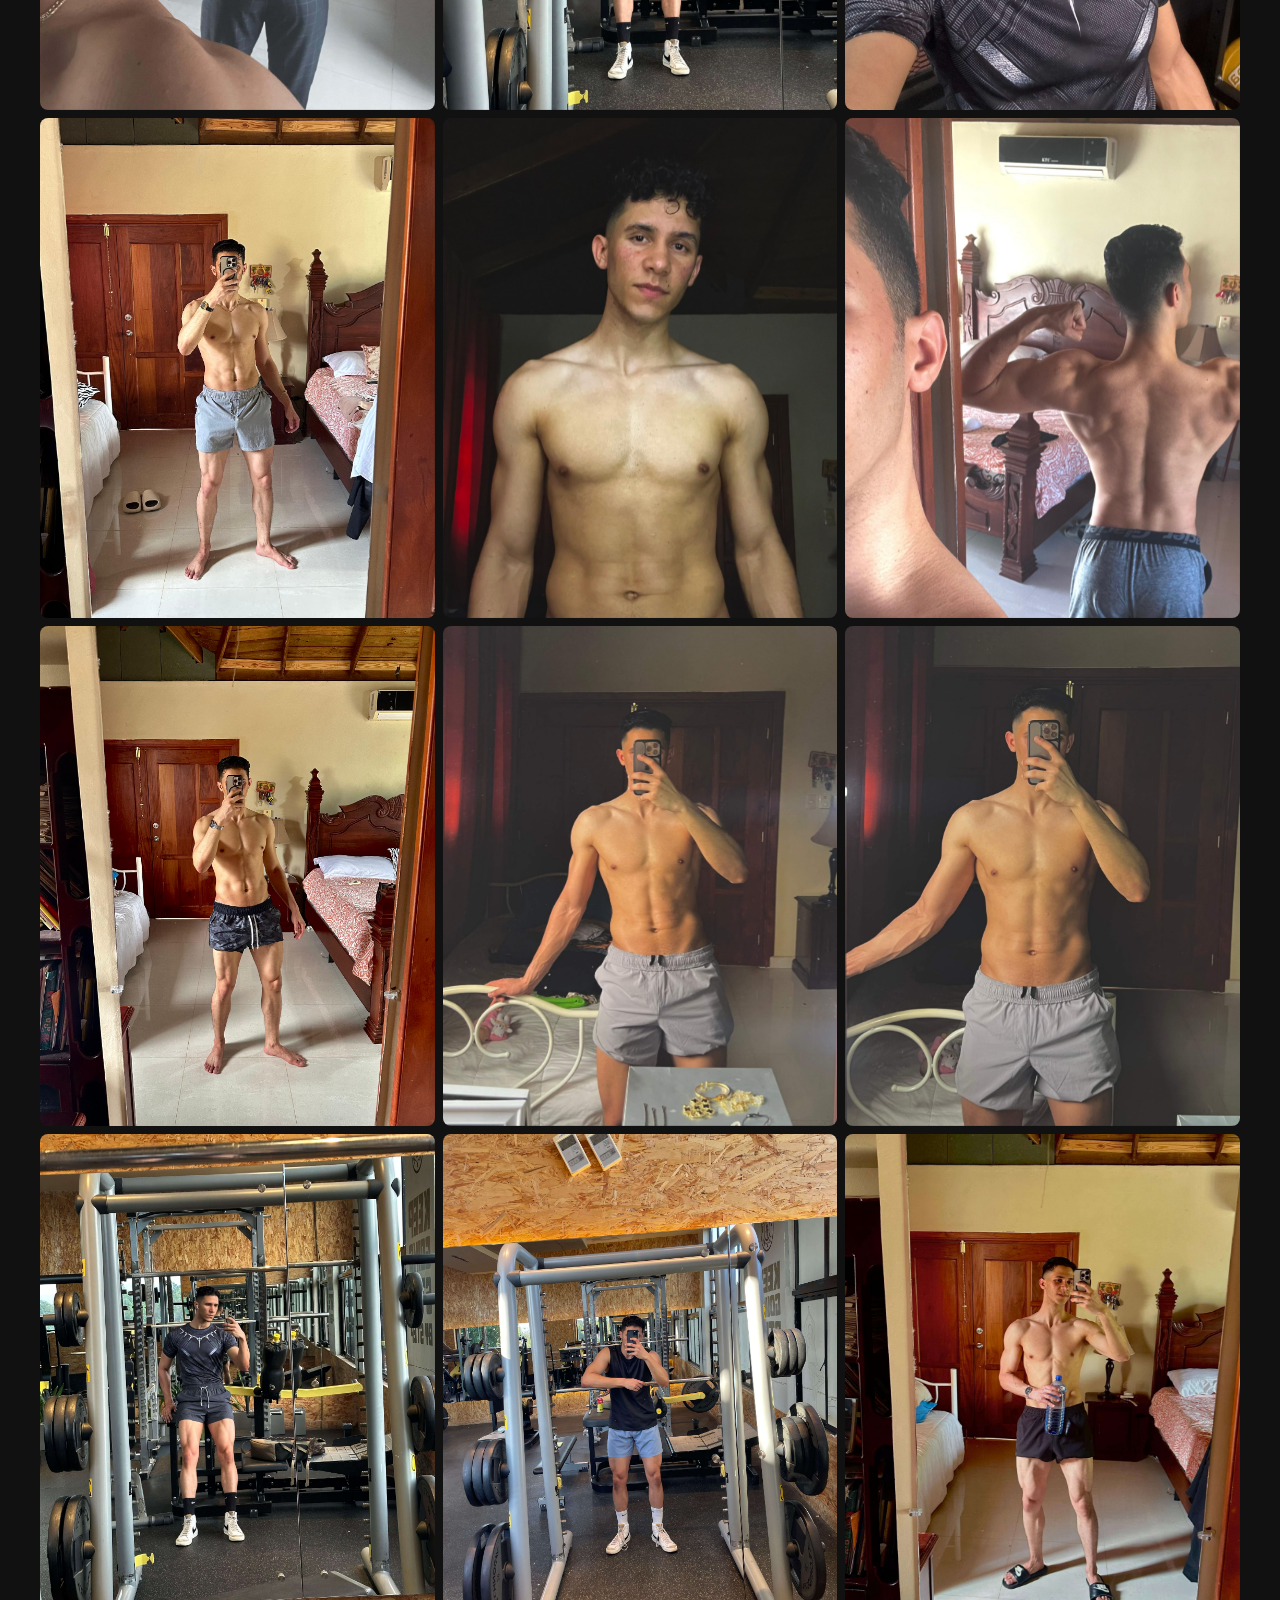
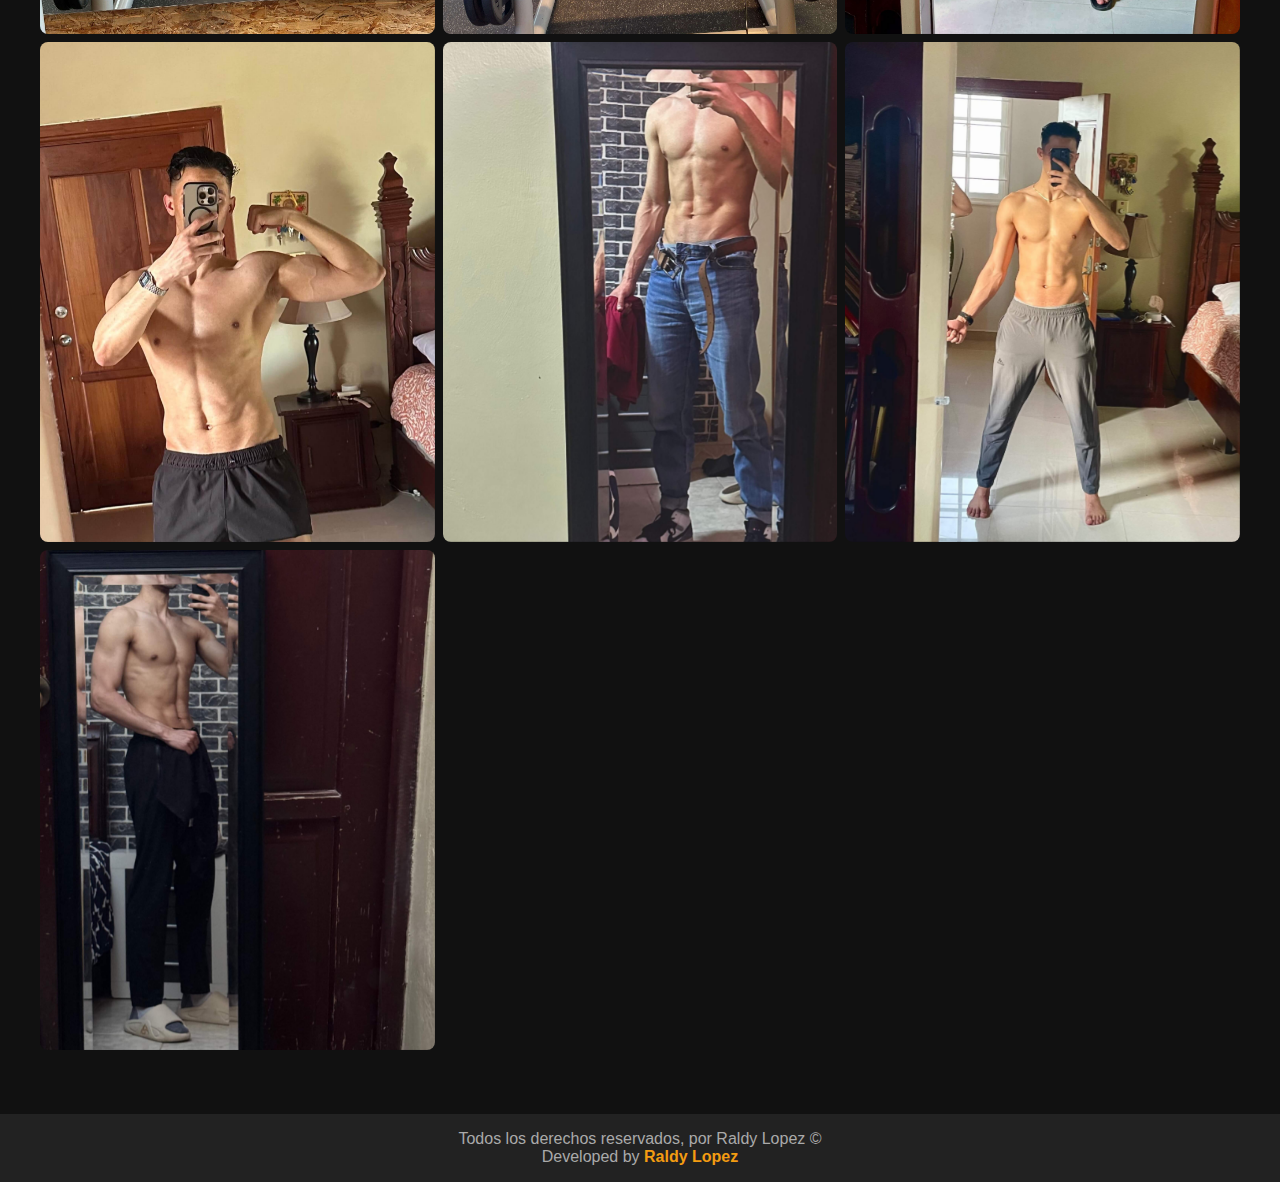
<file: fitness.html>
<!DOCTYPE html>
<html lang="es">

<head>
  <meta charset="UTF-8">
  <meta name="viewport" content="width=device-width, initial-scale=1.0">
  <title>Fitness - Raldy Lopez</title>

  <!-- Estilos principales -->
  <link rel="stylesheet" href="style.css">
  <!-- Bootstrap Icons para el icono de WhatsApp -->
  <link rel="stylesheet" href="https://cdn.jsdelivr.net/npm/bootstrap-icons@1.11.0/font/bootstrap-icons.css">
  <!-- Librería Fancybox para galería -->
  <link rel="stylesheet" href="https://cdn.jsdelivr.net/npm/@fancyapps/ui@5.0/dist/fancybox/fancybox.css" />
  
  <!-- Google Analytics -->
  <script async src="https://www.googletagmanager.com/gtag/js?id=G-TN1697JLHN"></script>
  <script>
    window.dataLayer = window.dataLayer || [];
    function gtag(){dataLayer.push(arguments);}
    gtag('js', new Date());

    gtag('config', 'G-TN1697JLHN');
  </script>
</head>

<body>

  <!-- ====== Header ====== -->
  <header>
    <h1>Raldy Lopez Modeling Portfolio</h1>

    <!-- Menú hamburguesa -->
    <nav class="navbar">
      <!-- Botón hamburguesa con 3 líneas -->
      <div class="menu-toggle" id="menu-toggle">
        <span></span>
        <span></span>
        <span></span>
      </div>

      <!-- Enlaces del menú -->
      <ul class="nav-links" id="nav-links">
        <li><a href="index.html">Home</a></li>
        <li><a href="fitness.html">Fitness</a></li>
        <li><a href="lifestyle.html">Lifestyle</a></li>
        <!-- <li><a href="videos.html">Videos</a></li> -->
        <li><a href="about.html">Information</a></li>
        <li><a href="contact.html">Contact</a></li>
      </ul>
      </ul>
    </nav>
  </header>

  <!-- ====== Galería de Fitness ====== -->
  <section class="grid">

    <!-- Todas las imágenes de Fitness -->
    <a href="Fitness/1.jpeg" data-fancybox="fitness" class="grid-item">
      <img src="Fitness/1.jpeg" alt="Sesión Fitness 1">
    </a>

    <a href="Fitness/2.jpeg" data-fancybox="fitness" class="grid-item">
      <img src="Fitness/2.jpeg" alt="Sesión Fitness 2">
    </a>

    <a href="Fitness/3.jpeg" data-fancybox="fitness" class="grid-item">
      <img src="Fitness/3.jpeg" alt="Sesión Fitness 3">
    </a>

    <a href="Fitness/4.jpeg" data-fancybox="fitness" class="grid-item">
      <img src="Fitness/4.jpeg" alt="Sesión Fitness 4">
    </a>

    <a href="Fitness/5.jpeg" data-fancybox="fitness" class="grid-item">
      <img src="Fitness/5.jpeg" alt="Sesión Fitness 5">
    </a>

    <a href="Fitness/6.jpeg" data-fancybox="fitness" class="grid-item">
      <img src="Fitness/6.jpeg" alt="Sesión Fitness 6">
    </a>

    <a href="Fitness/7.jpeg" data-fancybox="fitness" class="grid-item">
      <img src="Fitness/7.jpeg" alt="Sesión Fitness 7">
    </a>

    <a href="Fitness/8.jpeg" data-fancybox="fitness" class="grid-item">
      <img src="Fitness/8.jpeg" alt="Sesión Fitness 8">
    </a>

    <a href="Fitness/9.jpeg" data-fancybox="fitness" class="grid-item">
      <img src="Fitness/9.jpeg" alt="Sesión Fitness 9">
    </a>

    <a href="Fitness/10.jpeg" data-fancybox="fitness" class="grid-item">
      <img src="Fitness/10.jpeg" alt="Sesión Fitness 10">
    </a>

    <a href="Fitness/11.jpeg" data-fancybox="fitness" class="grid-item">
      <img src="Fitness/11.jpeg" alt="Sesión Fitness 11">
    </a>

    <a href="Fitness/12.jpeg" data-fancybox="fitness" class="grid-item">
      <img src="Fitness/12.jpeg" alt="Sesión Fitness 12">
    </a>

    <a href="Fitness/13.jpeg" data-fancybox="fitness" class="grid-item">
      <img src="Fitness/13.jpeg" alt="Sesión Fitness 13">
    </a>

    <a href="Fitness/14.jpeg" data-fancybox="fitness" class="grid-item">
      <img src="Fitness/14.jpeg" alt="Sesión Fitness 14">
    </a>

    <a href="Fitness/15.jpeg" data-fancybox="fitness" class="grid-item">
      <img src="Fitness/15.jpeg" alt="Sesión Fitness 15">
    </a>

    <a href="Fitness/17.jpeg" data-fancybox="fitness" class="grid-item">
      <img src="Fitness/17.jpeg" alt="Sesión Fitness 17">
    </a>

    <a href="Fitness/18.jpeg" data-fancybox="fitness" class="grid-item">
      <img src="Fitness/18.jpeg" alt="Sesión Fitness 18">
    </a>

    <a href="Fitness/19.jpeg" data-fancybox="fitness" class="grid-item">
      <img src="Fitness/19.jpeg" alt="Sesión Fitness 19">
    </a>

    <a href="Fitness/20.jpeg" data-fancybox="fitness" class="grid-item">
      <img src="Fitness/20.jpeg" alt="Sesión Fitness 20">
    </a>

    <a href="Fitness/21.jpeg" data-fancybox="fitness" class="grid-item">
      <img src="Fitness/21.jpeg" alt="Sesión Fitness 21">
    </a>

    <a href="Fitness/22.jpeg" data-fancybox="fitness" class="grid-item">
      <img src="Fitness/22.jpeg" alt="Sesión Fitness 22">
    </a>

    <a href="Fitness/23.jpeg" data-fancybox="fitness" class="grid-item">
      <img src="Fitness/23.jpeg" alt="Sesión Fitness 23">
    </a>

  </section>

  <!-- ====== Footer ====== -->
  <footer class="footer">
    <p class="footer__texto">Todos los derechos reservados, por Raldy Lopez ©</p>
    <p class="footer__texto">Developed by <a href="https://raldylopez20.github.io/Landing-page-personal-de-servicios/" target="_blank" class="footer-enlace">Raldy Lopez</a></p>
  </footer>

  <!-- ====== Botón flotante de WhatsApp ====== -->
  <a href="https://wa.me/18294635850?text=Hola%20Raldy%20un%20placer%2C%20soy%20%28TU%20NOMBRE%29%2C%20me%20gusto%20tu%20perfil%20y%20me%20gustaria%20trabajar%20o%20colaborar%20contigo%21%21"
     target="_blank" class="whatsapp-flotante">
    <i class="bi bi-whatsapp"></i>
  </a>

  <!-- ====== Scripts ====== -->
  <script src="https://cdn.jsdelivr.net/npm/@fancyapps/ui@5.0/dist/fancybox/fancybox.umd.js"></script>
  <script>
    // Configuración de Fancybox (con miniaturas y más controles)
    Fancybox.bind("[data-fancybox]", {
      // Miniaturas activadas automáticamente
      Thumbs: {
        autoStart: true,
      },
      // Barra de herramientas con más botones
      Toolbar: {
        display: {
          left: ["infobar"],
          middle: ["zoomIn", "zoomOut", "toggle1to1"],
          right: ["slideshow", "fullscreen", "download", "thumbs", "close"],
        },
      }
    });
  </script>

  <!-- ====== Menú hamburguesa ====== -->
  <script>
    const toggle = document.getElementById('menu-toggle');
    const navLinks = document.getElementById('nav-links');

    toggle.addEventListener('click', () => {
      toggle.classList.toggle('active');   // Activa animación del botón
      navLinks.classList.toggle('active'); // Muestra/oculta menú
    });
  </script>

</body>

</html>
</file>
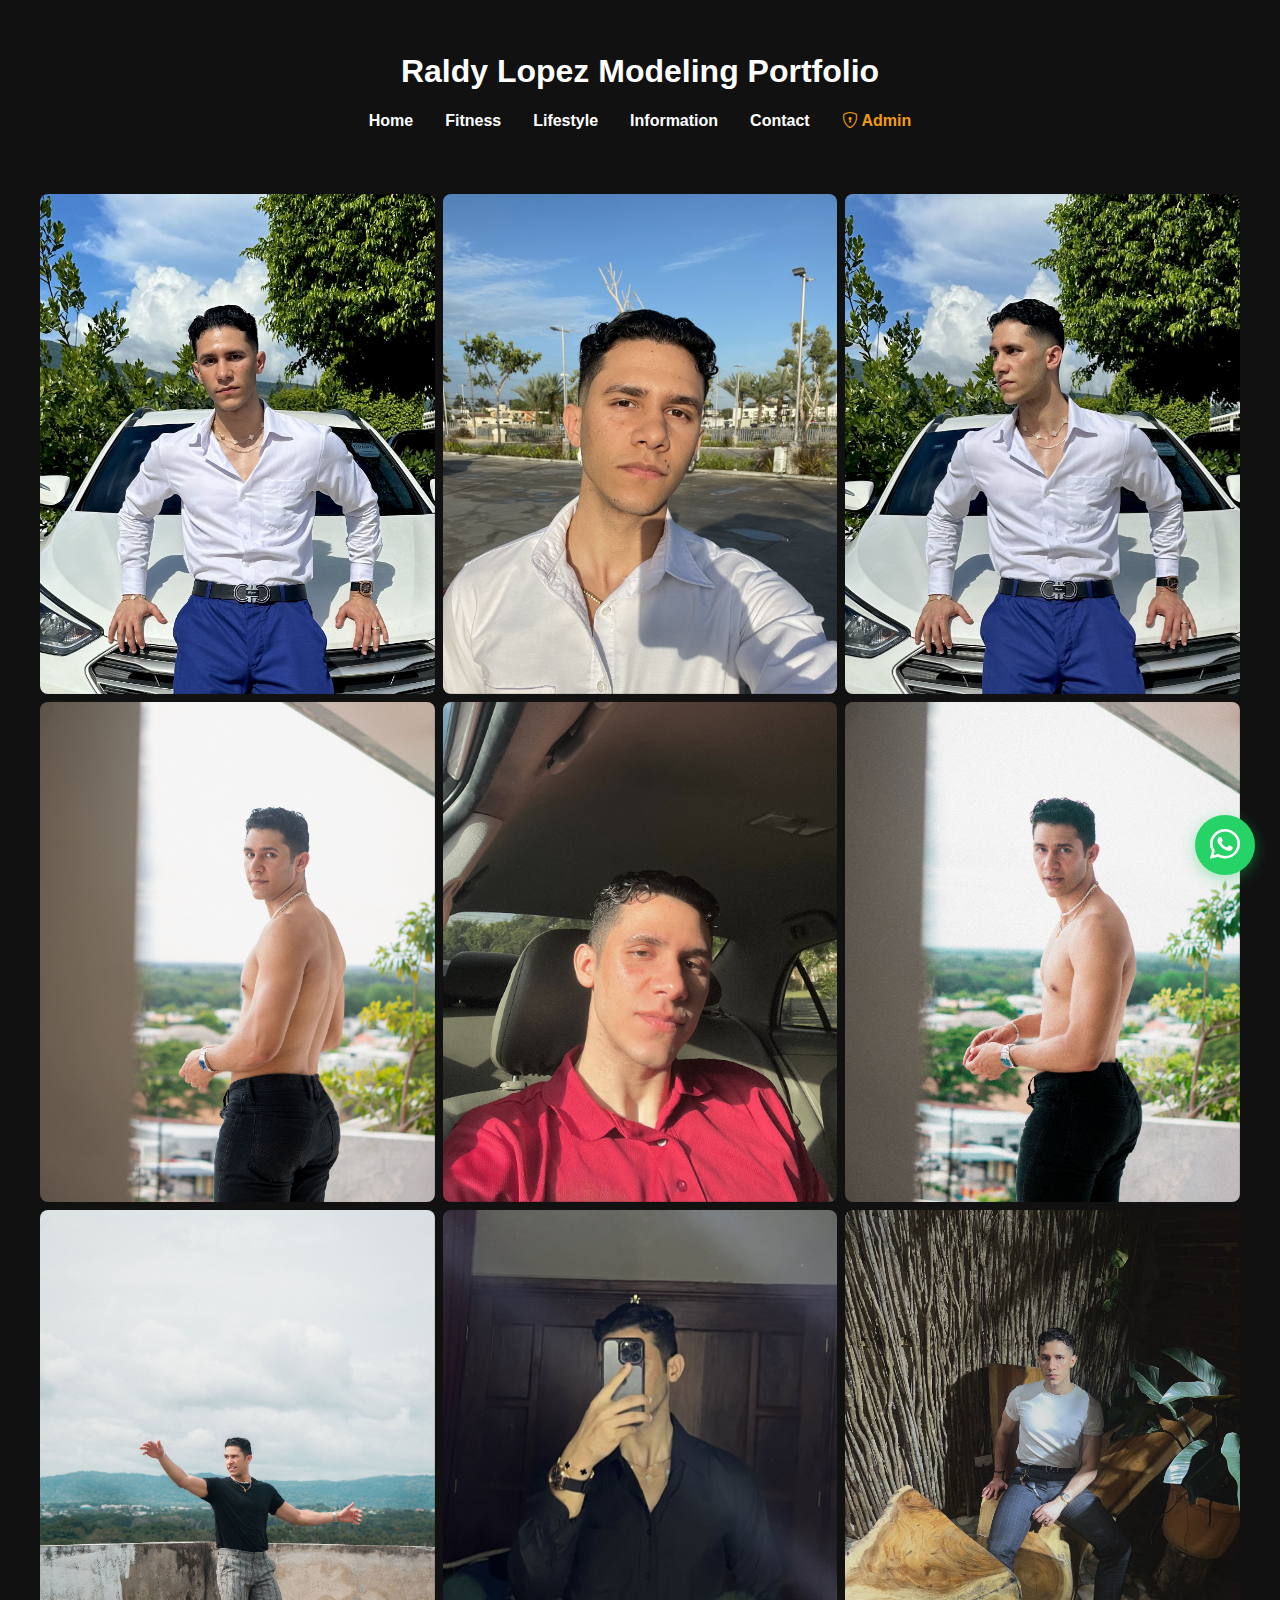
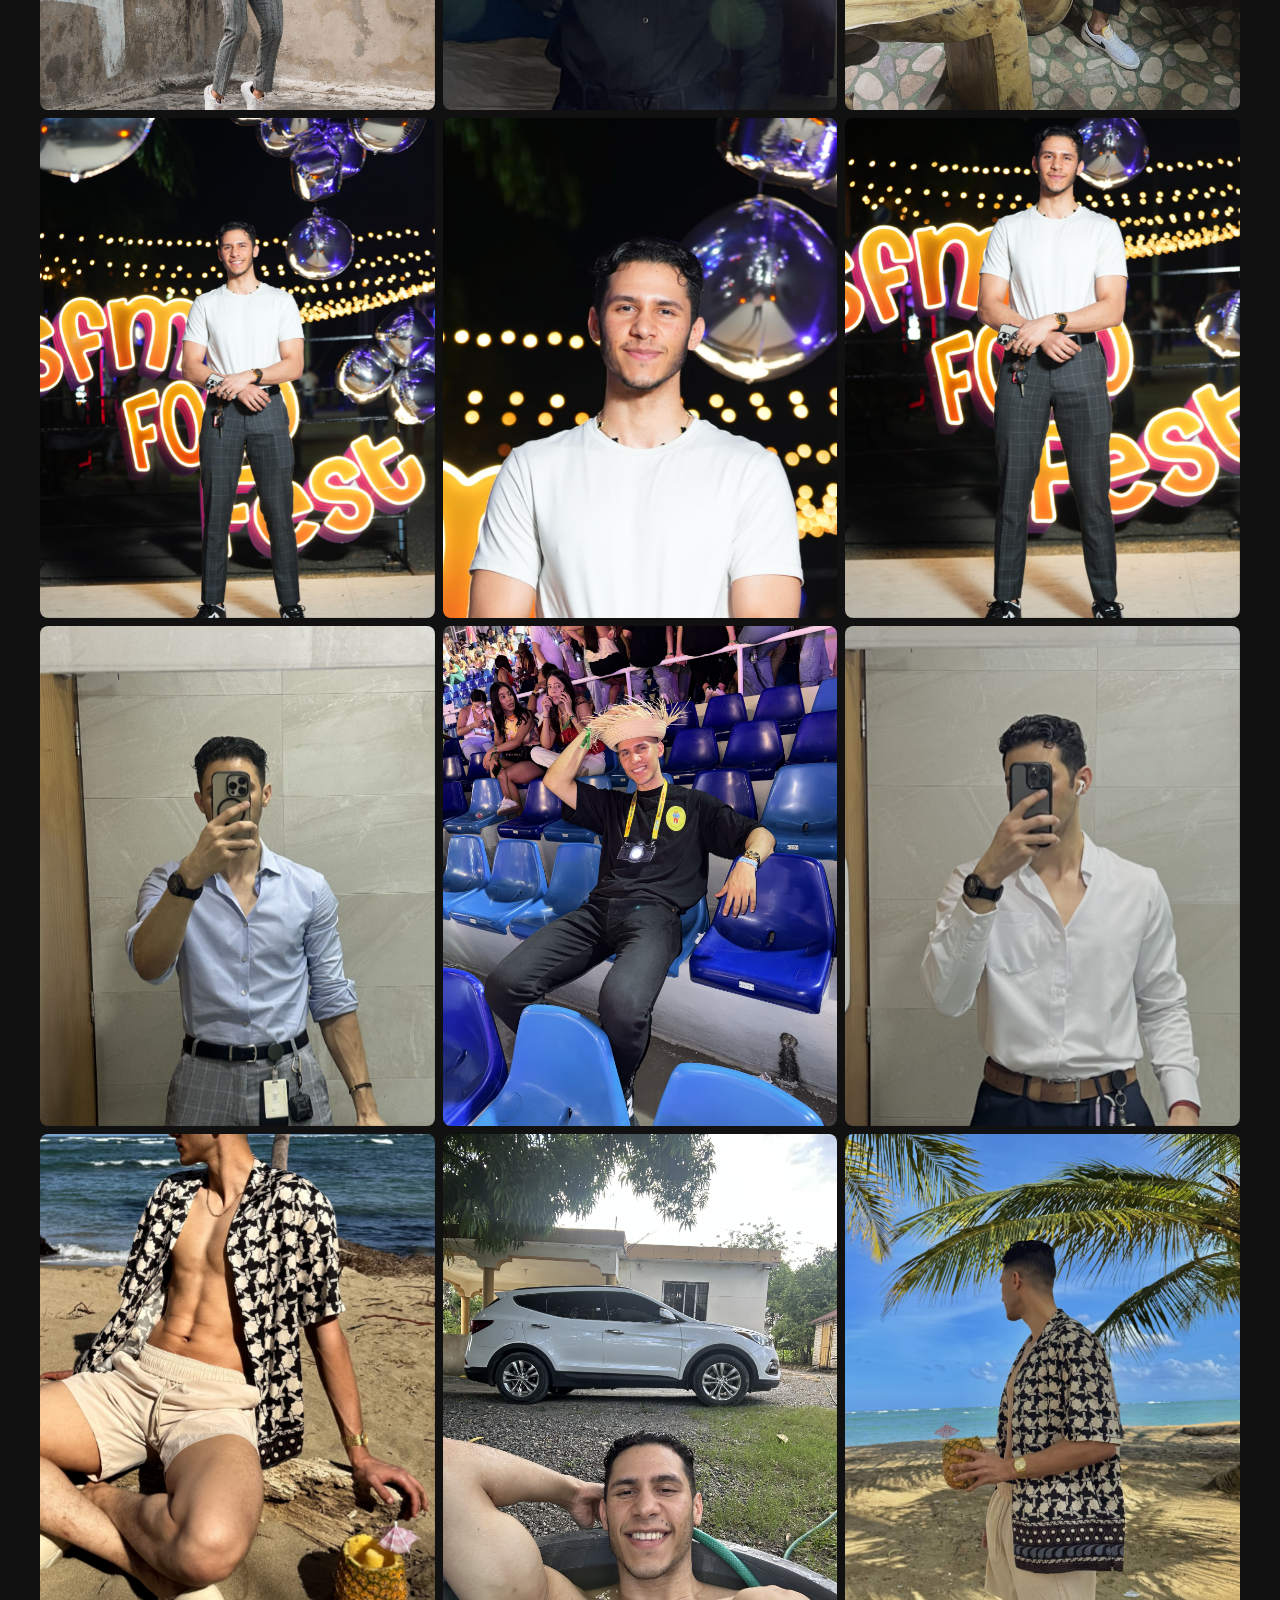
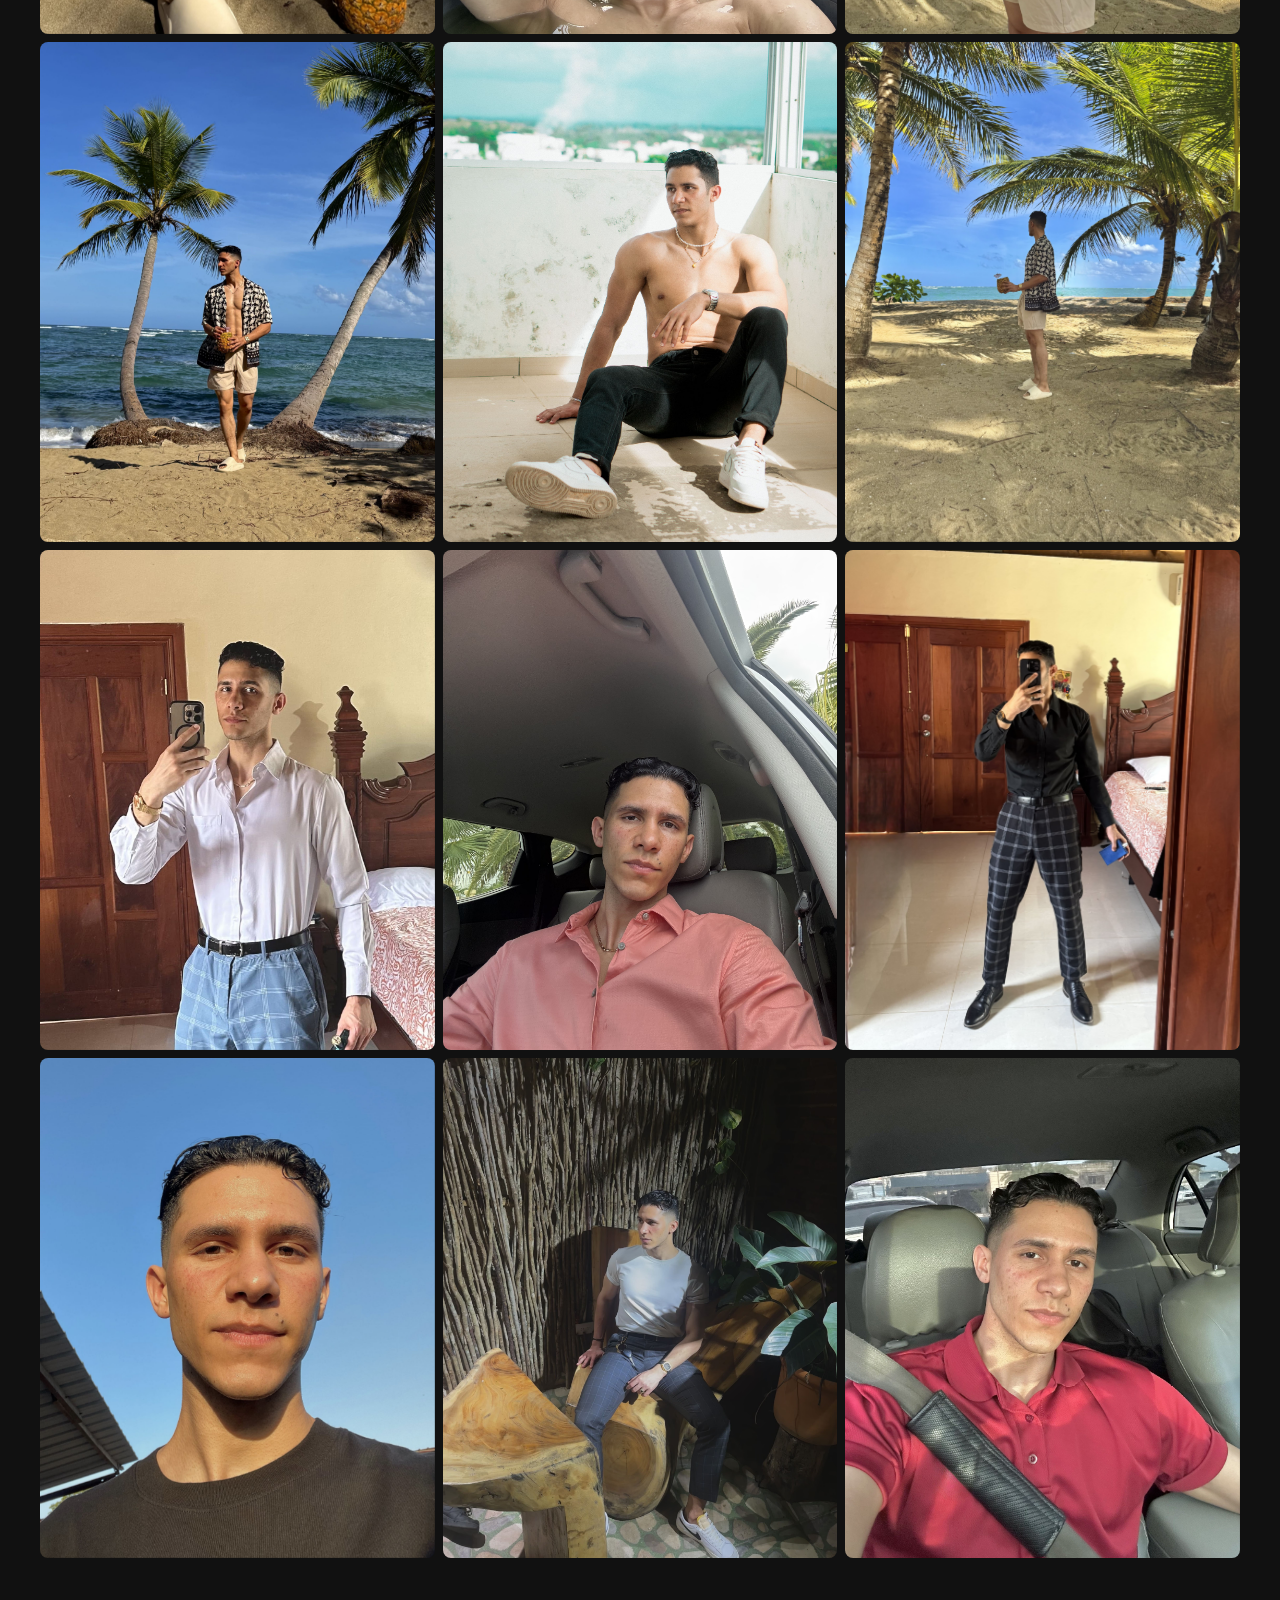
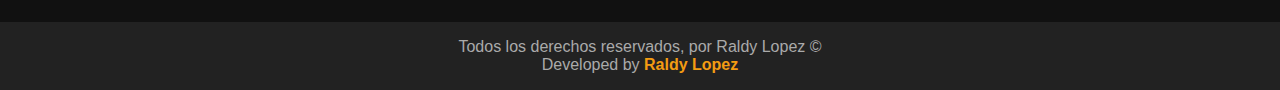
<file: lifestyle.html>
<!DOCTYPE html>
<html lang="es">

<head>
  <meta charset="UTF-8">
  <meta name="viewport" content="width=device-width, initial-scale=1.0">
  <title>Lifestyle - Raldy Lopez</title>
  <!-- Estilos principales -->
  <link rel="stylesheet" href="style.css">
  <!-- Bootstrap Icons para el icono de WhatsApp -->
  <link rel="stylesheet" href="https://cdn.jsdelivr.net/npm/bootstrap-icons@1.11.0/font/bootstrap-icons.css">
  <!-- Librería Fancybox CSS -->
  <link rel="stylesheet" href="https://cdn.jsdelivr.net/npm/@fancyapps/ui@5.0/dist/fancybox/fancybox.css" />
  
  <!-- Google Analytics -->
  <script async src="https://www.googletagmanager.com/gtag/js?id=G-TN1697JLHN"></script>
  <script>
    window.dataLayer = window.dataLayer || [];
    function gtag(){dataLayer.push(arguments);}
    gtag('js', new Date());

    gtag('config', 'G-TN1697JLHN');
  </script>
</head>

<body>

  <!-- ====== Header ====== -->
  <header>
    <h1>Raldy Lopez Modeling Portfolio</h1>

    <!-- Menú hamburguesa -->
    <nav class="navbar">
      <!-- Botón hamburguesa con 3 líneas -->
      <div class="menu-toggle" id="menu-toggle">
        <span></span>
        <span></span>
        <span></span>
      </div>

      <!-- Enlaces del menú -->
      <ul class="nav-links" id="nav-links">
        <li><a href="index.html">Home</a></li>
        <li><a href="fitness.html">Fitness</a></li>
        <li><a href="lifestyle.html">Lifestyle</a></li>
        <li><a href="about.html">Information</a></li>
        <li><a href="contact.html">Contact</a></li>
      <li><a href="admin/login.html" style="color: #f39c12; font-weight: bold;"><i class="bi bi-shield-lock"></i> Admin</a></li>
      </ul>
    </nav>
  </header>

  <!-- ====== Galería de Lifestyle ====== -->
  <section class="grid">

    <a href="lifestyle/1.jpeg" data-fancybox="lifestyle" class="grid-item">
      <img src="lifestyle/1.jpeg" alt="Lifestyle 1">
    </a>

    <a href="lifestyle/2.jpeg" data-fancybox="lifestyle" class="grid-item">
      <img src="lifestyle/2.jpeg" alt="Lifestyle 2">
    </a>

    <a href="lifestyle/3.jpeg" data-fancybox="lifestyle" class="grid-item">
      <img src="lifestyle/3.jpeg" alt="Lifestyle 3">
    </a>

    <a href="lifestyle/4.jpeg" data-fancybox="lifestyle" class="grid-item">
      <img src="lifestyle/4.jpeg" alt="Lifestyle 4">
    </a>

    <a href="lifestyle/5.jpeg" data-fancybox="lifestyle" class="grid-item">
      <img src="lifestyle/5.jpeg" alt="Lifestyle 5">
    </a>

    <a href="lifestyle/6.jpeg" data-fancybox="lifestyle" class="grid-item">
      <img src="lifestyle/6.jpeg" alt="Lifestyle 6">
    </a>

    <a href="lifestyle/7.jpeg" data-fancybox="lifestyle" class="grid-item">
      <img src="lifestyle/7.jpeg" alt="Lifestyle 7">
    </a>

    <a href="lifestyle/8.jpeg" data-fancybox="lifestyle" class="grid-item">
      <img src="lifestyle/8.jpeg" alt="Lifestyle 8">
    </a>

    <a href="lifestyle/9.jpeg" data-fancybox="lifestyle" class="grid-item">
      <img src="lifestyle/9.jpeg" alt="Lifestyle 9">
    </a>

    <a href="lifestyle/10.jpeg" data-fancybox="lifestyle" class="grid-item">
      <img src="lifestyle/10.jpeg" alt="Lifestyle 10">
    </a>

    <a href="lifestyle/11.jpeg" data-fancybox="lifestyle" class="grid-item">
      <img src="lifestyle/11.jpeg" alt="Lifestyle 11">
    </a>

    <a href="lifestyle/12.jpeg" data-fancybox="lifestyle" class="grid-item">
      <img src="lifestyle/12.jpeg" alt="Lifestyle 12">
    </a>

    <a href="lifestyle/13.jpeg" data-fancybox="lifestyle" class="grid-item">
      <img src="lifestyle/13.jpeg" alt="Lifestyle 13">
    </a>

    <a href="lifestyle/14.jpeg" data-fancybox="lifestyle" class="grid-item">
      <img src="lifestyle/14.jpeg" alt="Lifestyle 14">
    </a>

    <a href="lifestyle/15.jpeg" data-fancybox="lifestyle" class="grid-item">
      <img src="lifestyle/15.jpeg" alt="Lifestyle 15">
    </a>

    <a href="lifestyle/16.jpeg" data-fancybox="lifestyle" class="grid-item">
      <img src="lifestyle/16.jpeg" alt="Lifestyle 16">
    </a>

    <a href="lifestyle/17.jpeg" data-fancybox="lifestyle" class="grid-item">
      <img src="lifestyle/17.jpeg" alt="Lifestyle 17">
    </a>

    <a href="lifestyle/18.jpeg" data-fancybox="lifestyle" class="grid-item">
      <img src="lifestyle/18.jpeg" alt="Lifestyle 18">
    </a>

    <a href="lifestyle/19.jpeg" data-fancybox="lifestyle" class="grid-item">
      <img src="lifestyle/19.jpeg" alt="Lifestyle 19">
    </a>

    <a href="lifestyle/20.jpeg" data-fancybox="lifestyle" class="grid-item">
      <img src="lifestyle/20.jpeg" alt="Lifestyle 20">
    </a>

    <a href="lifestyle/21.jpeg" data-fancybox="lifestyle" class="grid-item">
      <img src="lifestyle/21.jpeg" alt="Lifestyle 21">
    </a>

    <a href="lifestyle/22.jpeg" data-fancybox="lifestyle" class="grid-item">
      <img src="lifestyle/22.jpeg" alt="Lifestyle 22">
    </a>

    <a href="lifestyle/23.jpeg" data-fancybox="lifestyle" class="grid-item">
      <img src="lifestyle/23.jpeg" alt="Lifestyle 23">
    </a>

    <a href="lifestyle/24.jpeg" data-fancybox="lifestyle" class="grid-item">
      <img src="lifestyle/24.jpeg" alt="Lifestyle 24">
    </a>

    <a href="lifestyle/25.jpeg" data-fancybox="lifestyle" class="grid-item">
      <img src="lifestyle/25.jpeg" alt="Lifestyle 25">
    </a>

    <a href="lifestyle/26.jpeg" data-fancybox="lifestyle" class="grid-item">
      <img src="lifestyle/26.jpeg" alt="Lifestyle 26">
    </a>

    <a href="lifestyle/27.jpeg" data-fancybox="lifestyle" class="grid-item">
      <img src="lifestyle/27.jpeg" alt="Lifestyle 27">
    </a>

  </section>

  <!-- ====== Footer ====== -->
  <footer class="footer">
    <p class="footer__texto">Todos los derechos reservados, por Raldy Lopez ©</p>
    <p class="footer__texto">Developed by <a href="https://raldylopez20.github.io/Landing-page-personal-de-servicios/" target="_blank" class="footer-enlace">Raldy Lopez</a></p>
  </footer>

  <!-- ====== Botón flotante de WhatsApp ====== -->
  <a href="https://wa.me/18294635850?text=Hola%20Raldy%20un%20placer%2C%20soy%20%28TU%20NOMBRE%29%2C%20me%20gusto%20tu%20perfil%20y%20me%20gustaria%20trabajar%20o%20colaborar%20contigo%21%21"
     target="_blank" class="whatsapp-flotante">
    <i class="bi bi-whatsapp"></i>
  </a>

  <!-- ====== Scripts ====== -->
  <!-- Script de Fancybox para galería lightbox -->
  <script src="https://cdn.jsdelivr.net/npm/@fancyapps/ui@5.0/dist/fancybox/fancybox.umd.js"></script>
  <script>
    // Configuración de Fancybox (con miniaturas y más controles)
    Fancybox.bind("[data-fancybox]", {
      // Miniaturas activadas automáticamente
      Thumbs: {
        autoStart: true,
      },
      // Barra de herramientas con más botones
      Toolbar: {
        display: {
          left: ["infobar"],
          middle: ["zoomIn", "zoomOut", "toggle1to1"],
          right: ["slideshow", "fullscreen", "download", "thumbs", "close"],
        },
      }
    });
  </script>

  <!-- Script para el menú hamburguesa responsive -->
  <script>
    const toggle = document.getElementById('menu-toggle');
    const navLinks = document.getElementById('nav-links');

    toggle.addEventListener('click', () => {
      toggle.classList.toggle('active');   // Activa animación del botón
      navLinks.classList.toggle('active'); // Muestra/oculta menú
    });
  </script>

</body>

</html>
</file>
<file: style.css>
/* ====== Estilos generales ====== */
body {
  font-family: Arial, sans-serif;
  margin: 0;
  background: #111; /* Fondo oscuro elegante */
  color: #fff;      /* Texto blanco para contraste */
}

header {
  text-align: center;
  padding: 2rem;
}

/* ====== Navegación ====== */
nav ul {
  list-style: none;
  padding: 0;
  display: flex;
  justify-content: center;
  gap: 2rem;
}

nav a {
  color: #fff;
  text-decoration: none;
  font-weight: bold;
  transition: color 0.3s ease;
  cursor: pointer;
}

.nav-links li a {
  color: #fff;
  text-decoration: none;
  font-weight: bold;
}

.nav-links li a:hover,
nav a:hover {
  color: #f39c12;
}

main {
  padding: 2rem;
}

section {
  margin-bottom: 4rem;
}

/* ====== Galería de imágenes ====== */
.grid {
  display: grid;
  grid-template-columns: repeat(3, 1fr);
  gap: 0.5rem;
  padding: 1rem;
  max-width: 1200px;
  margin: 0 auto;
}

.grid-item {
  display: block;
  overflow: hidden;
  border-radius: 8px;
  position: relative;
}

.grid img {
  width: 100%;
  height: 500px;
  object-fit: cover;
  display: block;
  cursor: pointer;
  transition: transform 0.3s ease, filter 0.3s ease;
  /* Optimización de rendimiento */
  will-change: transform;
  backface-visibility: hidden;
  perspective: 1000px;
}

.grid img:hover {
  transform: scale(1.05);
  filter: brightness(1.1);
}

/* Optimización para imágenes ocultas */
[data-fancybox][style*="display:none"] img {
  display: none !important;
}

/* Lazy loading para imágenes */
.lazy {
  opacity: 0;
  transition: opacity 0.3s ease;
}

.lazy.loaded {
  opacity: 1;
}

/* ====== Botón flotante de WhatsApp ====== */
.whatsapp-flotante {
  position: fixed;
  bottom: 25px;
  right: 25px;
  width: 60px;
  height: 60px;
  background-color: #25D366;
  color: white;
  border-radius: 50%;
  display: flex;
  align-items: center;
  justify-content: center;
  text-decoration: none;
  font-size: 30px;
  box-shadow: 0 4px 15px rgba(37, 211, 102, 0.4);
  z-index: 1000;
  transition: all 0.3s ease;
  animation: pulse-animation 2s infinite;
}

.whatsapp-flotante:hover {
  transform: scale(1.1);
  box-shadow: 0 6px 20px rgba(37, 211, 102, 0.6);
  background-color: #128C7E;
}

.whatsapp-flotante i {
  transition: transform 0.3s ease;
}

.whatsapp-flotante:hover i {
  transform: rotate(25deg);
}

/* Animación de pulso llamativa */
@keyframes pulse-animation {
  0% {
    box-shadow: 0 0 0 0 rgba(37, 211, 102, 0.7);
  }
  
  70% {
    box-shadow: 0 0 0 20px rgba(37, 211, 102, 0);
  }
  
  100% {
    box-shadow: 0 0 0 0 rgba(37, 211, 102, 0);
  }
}

/* Animación adicional de rebote */
@keyframes bounce-animation {
  0%, 20%, 50%, 80%, 100% {
    transform: translateY(0);
  }
  40% {
    transform: translateY(-10px);
  }
  60% {
    transform: translateY(-5px);
  }
}

/* Aplicar animación de rebote cada 4 segundos */
.whatsapp-flotante {
  animation: pulse-animation 2s infinite, bounce-animation 4s infinite;
}

/* ====== Footer ====== */
.footer {
  text-align: center;
  padding: 1rem;
  background: #222;
  margin-top: 3rem;
}

.footer__texto {
  margin: 0;
  color: #aaa;
}

.footer-enlace {
  color: #f39c12;
  text-decoration: none;
  font-weight: bold;
  transition: color 0.3s ease;
}

.footer-enlace:hover {
  color: #fff;
  text-decoration: underline;
}

/* ====== Formulario de contacto ====== */
.contact_me,
.enviarcorreo {
  text-align: center;
  margin-bottom: 2rem;
  font-size: 2rem;
  font-weight: bold;
  color: #f39c12;
  letter-spacing: 1px;
}

.contact-form {
  max-width: 600px;
  margin: 0 auto;
  padding: 1rem;
  display: flex;
  flex-direction: column;
  gap: 1.2rem;
  background: #1a1a1a;
  border-radius: 10px;
  box-shadow: 0 0 10px rgba(243, 156, 18, 0.2);
}

.contact-form label {
  font-weight: bold;
  font-size: 1rem;
  color: #f39c12;
  margin-bottom: 0.3rem;
}

.contact-form input,
.contact-form textarea {
  width: 96%;
  padding: 0.9rem;
  font-size: 1rem;
  border: none;
  border-radius: 6px;
  background: #222;
  color: #fff;
  transition: border 0.3s ease, box-shadow 0.3s ease;
}

.contact-form input:focus,
.contact-form textarea:focus {
  outline: none;
  box-shadow: 0 0 5px #f39c12;
  border: 1px solid #f39c12;
}

.contact-form input::placeholder,
.contact-form textarea::placeholder {
  color: #aaa;
  font-style: italic;
}

.contact-form button {
  padding: 1rem;
  font-size: 1rem;
  background: #f39c12;
  color: #111;
  font-weight: bold;
  border: none;
  border-radius: 6px;
  cursor: pointer;
  transition: background 0.3s ease, transform 0.2s ease;
}

.contact-form button:hover {
  background: #d35400;
  transform: scale(1.03);
}

/* ====== Contenedor de botones externos ====== */
.contact-actions {
  max-width: 600px;
  margin: 2rem auto;
  padding: 0 1rem;
  text-align: center;
  display: flex;
  flex-direction: column;
  gap: 1rem;
  box-sizing: border-box;
}

.whatsapp-btn,
.instagram-btn {
  display: inline-block;
  width: 100%;
  max-width: 300px;
  margin: 0 auto;
  padding: 0.9rem 2rem;
  font-size: 1rem;
  font-weight: bold;
  border-radius: 6px;
  text-decoration: none;
  transition: background 0.3s ease, transform 0.2s ease;
  box-sizing: border-box;
}

.whatsapp-btn {
  background: #25D366;
  color: #fff;
}

.whatsapp-btn:hover {
  background: #128C7E;
  transform: scale(1.03);
}

.instagram-btn {
  background: #E1306C;
  color: #fff;
  margin-bottom: 50px;
}

.instagram-btn:hover {
  background: #C13584;
  transform: scale(1.03);
}

/* ====== Videos en galería ====== */
.grid video {
  width: 100%;
  height: auto;
  border-radius: 8px;
  cursor: pointer;
  transition: transform 0.3s ease;
}

.grid video:hover {
  transform: scale(1.05);
}

/* ====== Menú hamburguesa ====== */
.navbar {
  position: relative;
}

.menu-toggle {
  display: none;
  flex-direction: column;
  justify-content: center;
  align-items: center;
  cursor: pointer;
  width: 40px;
  height: 30px;
  margin: 0 auto;
}

.menu-toggle span {
  display: block;
  width: 100%;
  height: 4px;
  background: #fff;
  margin: 4px 0;
  border-radius: 2px;
  transition: all 0.3s ease;
}

.menu-toggle.active span:nth-child(1) {
  transform: rotate(45deg) translate(5px, 5px);
}

.menu-toggle.active span:nth-child(2) {
  opacity: 0;
}

.menu-toggle.active span:nth-child(3) {
  transform: rotate(-45deg) translate(6px, -6px);
}

.nav-links {
  list-style: none;
  display: flex;
  justify-content: center;
  gap: 2rem;
  padding: 0;
}

/* ====== About Section Styling ====== */
.about-section {
  padding: 2rem;
  background: #111;
  color: #fff;
}

.about-card {
  display: flex;
  flex-wrap: wrap;
  gap: 2rem;
  justify-content: center;
  max-width: 1200px;
  margin: 0 auto;
}

.about-block {
  flex: 1 1 500px;
  background: #1a1a1a;
  padding: 2rem;
  border-radius: 12px;
  box-shadow: 0 0 15px rgba(243, 156, 18, 0.2);
  transition: transform 0.3s ease;
}

.about-block:hover {
  transform: scale(1.02);
}

.about-block h2 {
  font-size: 2rem;
  margin-bottom: 1rem;
  color: #f39c12;
  text-align: center;
}

.about-focus {
  font-weight: bold;
  color: #f39c12;
  text-align: center;
  margin-bottom: 0.5rem;
}

.about-description {
  font-size: 1rem;
  text-align: center;
  margin-bottom: 1.5rem;
  line-height: 1.6;
}

.about-list {
  list-style: none;
  padding: 0;
  font-size: 1rem;
  line-height: 1.8;
}

.about-list li {
  margin-bottom: 0.5rem;
  border-bottom: 1px solid #333;
  padding-bottom: 0.5rem;
}

/* ======= VENTANA ABOUT Responsive Design ====== */
@media (max-width: 768px) {
  .about-card {
    flex-direction: column;
    gap: 1.5rem;
  }

  .about-block {
    padding: 1.5rem;
  }

  .about-block h2 {
    font-size: 1.6rem;
  }

  .about-description {
    font-size: 0.95rem;
  }

  .about-list {
    font-size: 0.95rem;
  }
}

/* ====== Responsive Design ====== */
@media (max-width: 768px) {
  .menu-toggle {
    display: flex;
  }

  .nav-links {
    display: none;
    flex-direction: column;
    background: #111;
    position: absolute;
    top: 60px;
    left: 0;
    width: 100%;
    padding: 1rem 0;
    gap: 1rem;
    z-index: 999;
  }

  .nav-links.active {
    display: flex;
  }

  .grid {
    grid-template-columns: repeat(2, 1fr);
    gap: 0.4rem;
  }

  .grid img {
    height: 500px;
  }

  main {
    padding: 1rem;
  }

  .contact-form {
    width: 100%;
    padding: 0 1rem;
  }

  .contact-form input,
  .contact-form textarea {
    font-size: 1rem;
  }

  .contact-form button {
    width: 100%;
  }

  .whatsapp-btn,
  .instagram-btn {
    width: 100%;
    text-align: center;
  }
}

@media (max-width: 480px) {
  header h1 {
    font-size: 1.5rem;
  }

  nav a {
    font-size: 1rem;
  }

  .grid {
    grid-template-columns: repeat(2, 1fr);
    gap: 0.4rem;
  }

  .grid img {
    height: 300px;
  }

  .contact-form label {
    font-size: 0.9rem;
  }

  .contact-form input,
  .contact-form textarea {
    font-size: 0.95rem;
  }

  .contact-form button {
    font-size: 0.95rem;
  }

  .whatsapp-btn,
  .instagram-btn {
    font-size: 0.85rem;
  }
}
</file>
